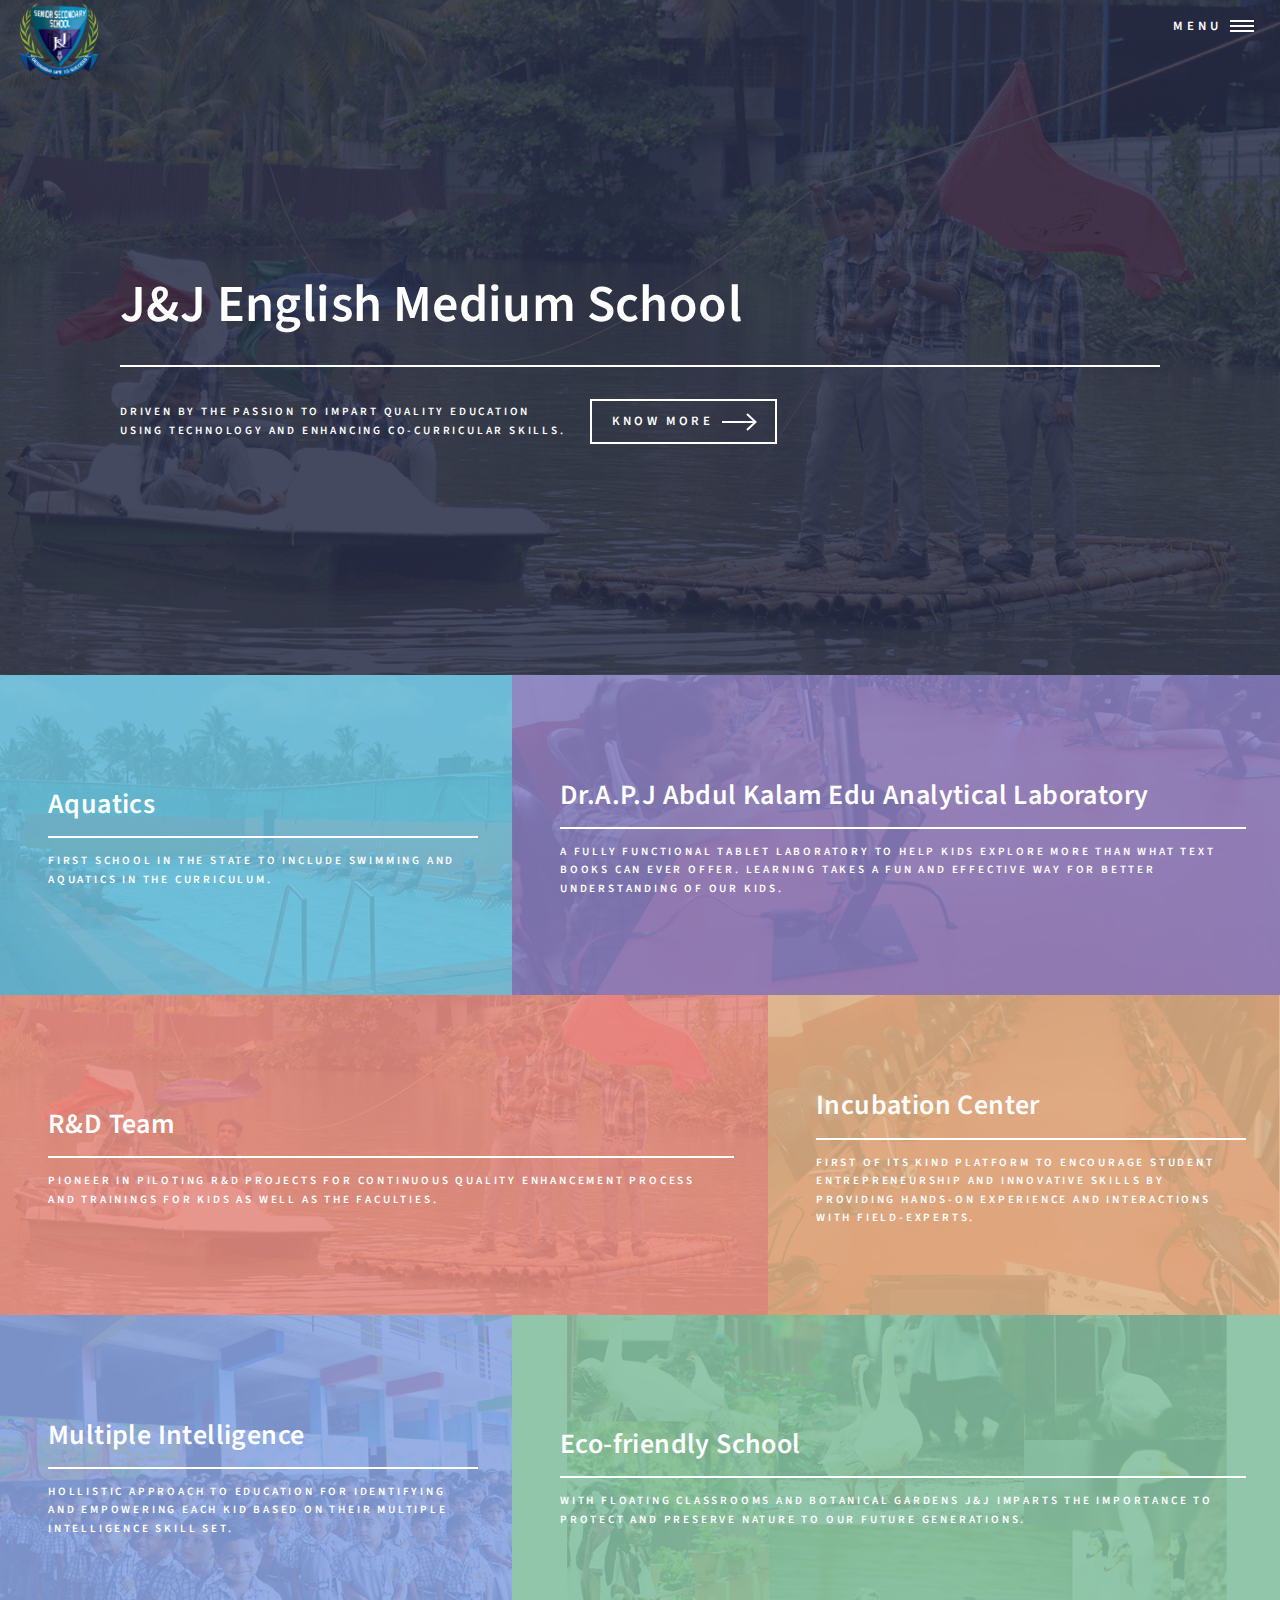
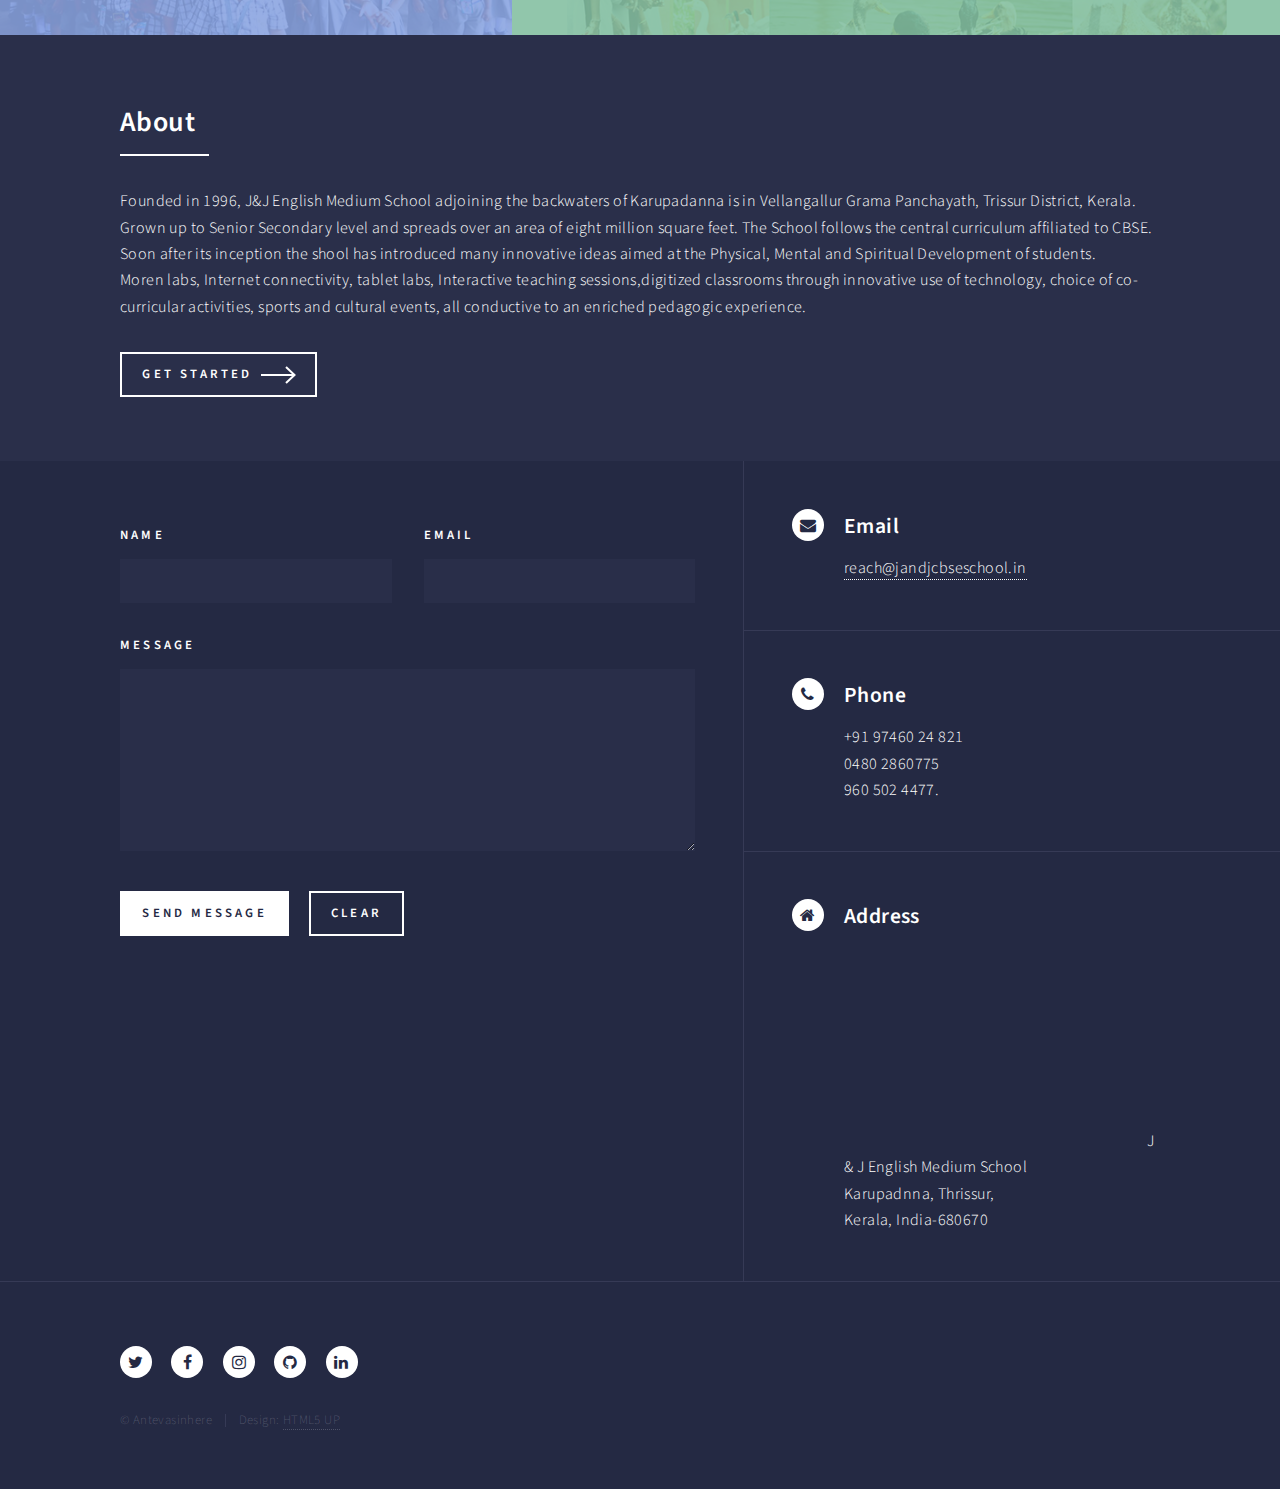
<file: index.html>
<!DOCTYPE HTML>
<!--
	Forty by HTML5 UP
	html5up.net | @ajlkn
	Free for personal and commercial use under the CCA 3.0 license (html5up.net/license)
-->
<html>
	<head>
		<title>J&J School | Home</title>
		<meta charset="utf-8" />
		<meta name="viewport" content="width=device-width, initial-scale=1, user-scalable=no" />
		<!--[if lte IE 8]><script src="assets/js/ie/html5shiv.js"></script><![endif]-->
		<link rel="stylesheet" href="assets/css/main.css" />
		<!--[if lte IE 9]><link rel="stylesheet" href="assets/css/ie9.css" /><![endif]-->
		<!--[if lte IE 8]><link rel="stylesheet" href="assets/css/ie8.css" /><![endif]-->
	</head>
	<body>

		<!-- Wrapper -->
			<div id="wrapper">

				<!-- Header -->
					<header id="header" class="alt">
						<a href="index.html" class="logo"><img src="images/logo.png" style="width: 80px;height: 80px"><!--span><strong>J&J Public School</strong></span>--></a>
						<nav>
							<a href="#menu">Menu</a>
						</nav>
					</header>

				<!-- Menu -->
					<nav id="menu">
						<ul class="links">
							<li><a href="index.html">Home</a></li>
							<!--<li><a href="landing.html">Landing</a></li>
							<li><a href="generic.html">Generic</a></li>
							<li><a href="elements.html">Elements</a></li>
						</ul>
						<ul class="actions vertical">
							<li><a href="#" class="button special fit">Get Started</a></li>-->
							<li><a href="#" class="button fit">Log In</a></li>
						</ul>
					</nav>

				<!-- Banner -->
					<section id="banner" class="major">
						<div class="inner">
							<header class="major">
								<h1>J&J English Medium School</h1>
							</header>
							<div class="content">
								<p>Driven by the passion to impart quality education<br />
								using technology and enhancing co-curricular skills.</p>
								<ul class="actions">
									<li><a href="#one" class="button next scrolly">Know More</a></li>
								</ul>
							</div>
						</div>
					</section>

				<!-- Main -->
					<div id="main">

						<!-- One -->
							<section id="one" class="tiles">
								<article>
									<span class="image">
										<img src="images/pic01.jpg" alt="" />
									</span>
									<header class="major">
										<h3><a href="aquatics.html" class="link">Aquatics</a></h3>
										<p>First school in the state to include swimming and aquatics in the curriculum.</p>
									</header>
								</article>
								<article>
									<span class="image">
										<img src="images/pic02.jpg" alt="" />
									</span>
									<header class="major">
										<h3><a href="tablab.html" class="link">Dr.A.P.J Abdul Kalam Edu Analytical Laboratory</a></h3>
										<p>A fully functional tablet laboratory to help kids explore more than what text books can ever offer. Learning takes a fun and effective way for better understanding of our kids.</p>
									</header>
								</article>
								<article>
									<span class="image">
										<img src="images/pic03.jpg" alt="" />
									</span>
									<header class="major">
										<h3><a href="randd.html" class="link">R&D Team</a></h3>
										<p>Pioneer in piloting R&D projects for continuous quality enhancement process and trainings for kids as well as the faculties.</p>
									</header>
								</article>
								<article>
									<span class="image">
										<img src="images/pic04.jpg" alt="" />
									</span>
									<header class="major">
										<h3><a href="incubation.html" class="link">Incubation Center</a></h3>
										<p>First of its kind platform to encourage student entrepreneurship and innovative skills by providing hands-on experience and interactions with field-experts.</p>
									</header>
								</article>
								<article>
									<span class="image">
										<img src="images/pic05.jpg" alt="" />
									</span>
									<header class="major">
										<h3><a href="MI.html" class="link">Multiple Intelligence</a></h3>
										<p>Hollistic approach to education for identifying and empowering each kid based on their multiple intelligence skill set.</p>
									</header>
								</article>
								<article>
									<span class="image">
										<img src="images/pic06.jpg" alt="" />
									</span>
									<header class="major">
										<h3><a href="ecofriendly.html" class="link">Eco-friendly School</a></h3>
										<p>With floating classrooms and botanical gardens J&J imparts the importance to protect and preserve nature to our future generations. </p>
									</header>
								</article>
							</section>

						<!-- Two -->
							<section id="two">
								<div class="inner">
									<header class="major">
										<h2>About</h2>
									</header>
									<p>Founded in 1996, J&J English Medium School adjoining the backwaters of Karupadanna is in Vellangallur Grama Panchayath, Trissur District, Kerala. Grown up to Senior Secondary level and spreads over an area of eight million square feet. The School follows the central curriculum affiliated to CBSE. Soon after its inception the shool has introduced many innovative ideas aimed at the Physical, Mental and Spiritual Development of students. <br />Moren labs, Internet connectivity, tablet labs, Interactive teaching sessions,digitized classrooms through innovative use of technology, choice of co-curricular activities, sports and cultural events, all conductive to an enriched pedagogic experience.</p>
									<ul class="actions">
										<li><a href="#" class="button next">Get Started</a></li>
									</ul>
								</div>
							</section>

					</div>

				<!-- Contact -->
					<section id="contact">
						<div class="inner">
							<section>
								<form method="post" action="#">
									<div class="field half first">
										<label for="name">Name</label>
										<input type="text" name="name" id="name" />
									</div>
									<div class="field half">
										<label for="email">Email</label>
										<input type="text" name="email" id="email" />
									</div>
									<div class="field">
										<label for="message">Message</label>
										<textarea name="message" id="message" rows="6"></textarea>
									</div>
									<ul class="actions">
										<li><input type="submit" value="Send Message" class="special" /></li>
										<li><input type="reset" value="Clear" /></li>
									</ul>
								</form>
							</section>
							<section class="split">
								<section>
									<div class="contact-method">
										<span class="icon alt fa-envelope"></span>
										<h3>Email</h3>
										<a href="#">reach@jandjcbseschool.in</a>
									</div>
								</section>
								<section>
									<div class="contact-method">
										<span class="icon alt fa-phone"></span>
										<h3>Phone</h3>
										<span>+91 97460 24 821<br /> 0480 2860775 <br /> 960 502 4477.</span>
									</div>
								</section>
								<section>
									<div class="contact-method">
										<span class="icon alt fa-home"></span>
										<h3>Address</h3>
										<span><iframe src="https://www.google.com/maps/embed?pb=!1m14!1m8!1m3!1d15704.032182083589!2d76.2041223!3d10.2609341!3m2!1i1024!2i768!4f13.1!3m3!1m2!1s0x0%3A0xa6cdd9bb65ed4d2f!2sJ%26J+English+Medium+School!5e0!3m2!1sen!2sin!4v1494113837306" width="300" height="200" frameborder="0" style="border:0" allowfullscreen></iframe></span>
										<span>J & J English Medium School<br />
											Karupadnna, Thrissur,<br />
 											Kerala, India-680670</span>
									</div>
								</section>
							</section>
						</div>
					</section>

				<!-- Footer -->
					<footer id="footer">
						<div class="inner">
							<ul class="icons">
								<li><a href="#" class="icon alt fa-twitter"><span class="label">Twitter</span></a></li>
								<li><a href="#" class="icon alt fa-facebook"><span class="label">Facebook</span></a></li>
								<li><a href="#" class="icon alt fa-instagram"><span class="label">Instagram</span></a></li>
								<li><a href="#" class="icon alt fa-github"><span class="label">GitHub</span></a></li>
								<li><a href="#" class="icon alt fa-linkedin"><span class="label">LinkedIn</span></a></li>
							</ul>
							<ul class="copyright">
								<li>&copy; Antevasinhere</li><li>Design: <a href="https://html5up.net">HTML5 UP</a></li>
							</ul>
						</div>
					</footer>

			</div>

		<!-- Scripts -->
			<script src="assets/js/jquery.min.js"></script>
			<script src="assets/js/jquery.scrolly.min.js"></script>
			<script src="assets/js/jquery.scrollex.min.js"></script>
			<script src="assets/js/skel.min.js"></script>
			<script src="assets/js/util.js"></script>
			<!--[if lte IE 8]><script src="assets/js/ie/respond.min.js"></script><![endif]-->
			<script src="assets/js/main.js"></script>

	</body>
</html>
</file>
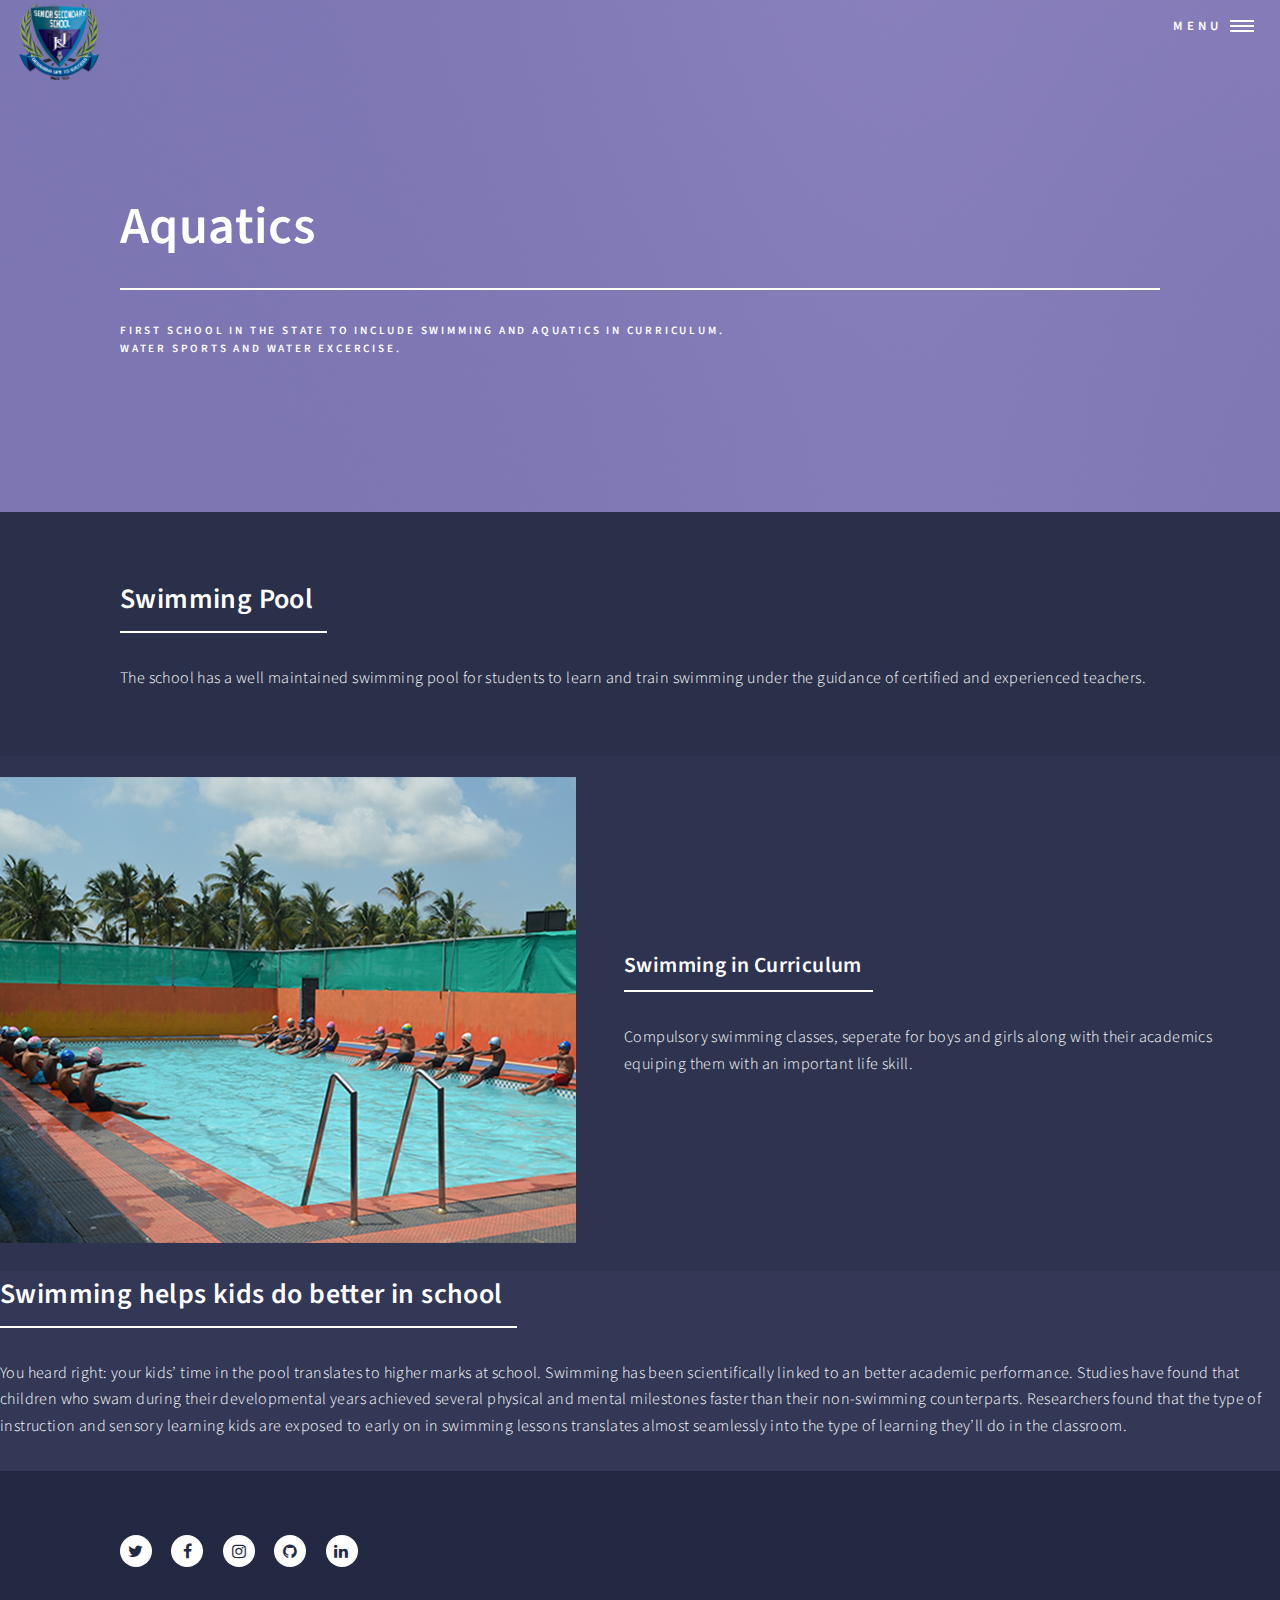
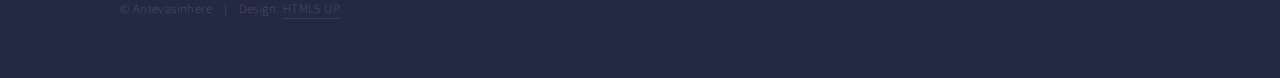
<file: aquatics.html>
<!DOCTYPE HTML>
<!--
	Forty by HTML5 UP
	html5up.net | @ajlkn
	Free for personal and commercial use under the CCA 3.0 license (html5up.net/license)
-->
<html>
	<head>
		<title>JandJ | Aquatics</title>
		<meta charset="utf-8" />
		<meta name="viewport" content="width=device-width, initial-scale=1, user-scalable=no" />
		<!--[if lte IE 8]><script src="assets/js/ie/html5shiv.js"></script><![endif]-->
		<link rel="stylesheet" href="assets/css/main.css" />
		<!--[if lte IE 9]><link rel="stylesheet" href="assets/css/ie9.css" /><![endif]-->
		<!--[if lte IE 8]><link rel="stylesheet" href="assets/css/ie8.css" /><![endif]-->
	</head>
	<body>

		<!-- Wrapper -->
			<div id="wrapper">

				<!-- Header -->
				<!-- Note: The "styleN" class below should match that of the banner element. -->
					<header id="header" class="alt style2">
						<a href="index.html" class="logo"><img src="images/logo.png" style="width: 80px;height: 80px"><!--span><strong>J&J Public School</strong></span>--></a>
						<nav>
							<a href="#menu">Menu</a>
						</nav>
					</header>

				<!-- Menu -->
					<nav id="menu">
						<ul class="links">
							<li><a href="index.html">Home</a></li>
							<!--<li><a href="landing.html">Landing</a></li>
							<li><a href="generic.html">Generic</a></li>
							<li><a href="elements.html">Elements</a></li>
						</ul>
						<ul class="actions vertical">
							<li><a href="#" class="button special fit">Get Started</a></li>-->
							<li><a href="#" class="button fit">Log In</a></li>
						</ul>
					</nav>

				<!-- Banner -->
				<!-- Note: The "styleN" class below should match that of the header element. -->
					<section id="banner" class="style2">
						<div class="inner">
							<span class="image">
								<img src="images/pic07.jpg" alt="" />
							</span>
							<header class="major">
								<h1>Aquatics</h1>
							</header>
							<div class="content">
								<p>First school in the state to include Swimming and Aquatics in curriculum.<br />
								Water Sports and Water excercise.</p>
							</div>
						</div>
					</section>

				<!-- Main -->
					<div id="main">

						<!-- One -->
							<section id="one">
								<div class="inner">
									<header class="major">
										<h2>Swimming Pool</h2>
									</header>
									<p>The school has a well maintained swimming pool for students to learn and train swimming under the guidance of certified and experienced teachers.</p>
								</div>
							</section>

						<!-- Two -->
							<section id="two" class="spotlights">
								<section>
									<a href="aquatics.html" class="image">
										<img src="images/aqua.png" alt="" data-position="center center" />
									</a>
									<div class="content">
										<div class="inner">
											<header class="major">
												<h3>Swimming in Curriculum</h3>
											</header>
											<p>Compulsory swimming classes, seperate for boys and girls along with their academics equiping them with an important life skill.</p>
											<ul class="actions">
												<!--<li><a href="generic.html" class="button">Learn more</a></li>-->
											</ul>
										</div>
									</div>
								</section>
								

						<!-- Three -->
							<section id="three">
								<div class="inner">
									<header class="major">
										<h2>Swimming helps kids do better in school</h2>
									</header>
									<p>You heard right: your kids’ time in the pool translates to higher marks at school. Swimming has been scientifically linked to an better academic performance. Studies have found that children who swam during their developmental years achieved several physical and mental milestones faster than their non-swimming counterparts. Researchers found that the type of instruction and sensory learning kids are exposed to early on in swimming lessons translates almost seamlessly into the type of learning they’ll do in the classroom.</p>
									
								</div>
							</section>

					</div>

				

				<!-- Footer -->
					<footer id="footer">
						<div class="inner">
							<ul class="icons">
								<li><a href="#" class="icon alt fa-twitter"><span class="label">Twitter</span></a></li>
								<li><a href="#" class="icon alt fa-facebook"><span class="label">Facebook</span></a></li>
								<li><a href="#" class="icon alt fa-instagram"><span class="label">Instagram</span></a></li>
								<li><a href="#" class="icon alt fa-github"><span class="label">GitHub</span></a></li>
								<li><a href="#" class="icon alt fa-linkedin"><span class="label">LinkedIn</span></a></li>
							</ul>
							<ul class="copyright">
								<li>&copy; Antevasinhere</li><li>Design: <a href="https://html5up.net">HTML5 UP</a></li>
							</ul>
						</div>
					</footer>

			</div>

		<!-- Scripts -->
			<script src="assets/js/jquery.min.js"></script>
			<script src="assets/js/jquery.scrolly.min.js"></script>
			<script src="assets/js/jquery.scrollex.min.js"></script>
			<script src="assets/js/skel.min.js"></script>
			<script src="assets/js/util.js"></script>
			<!--[if lte IE 8]><script src="assets/js/ie/respond.min.js"></script><![endif]-->
			<script src="assets/js/main.js"></script>

	</body>
</html>
</file>
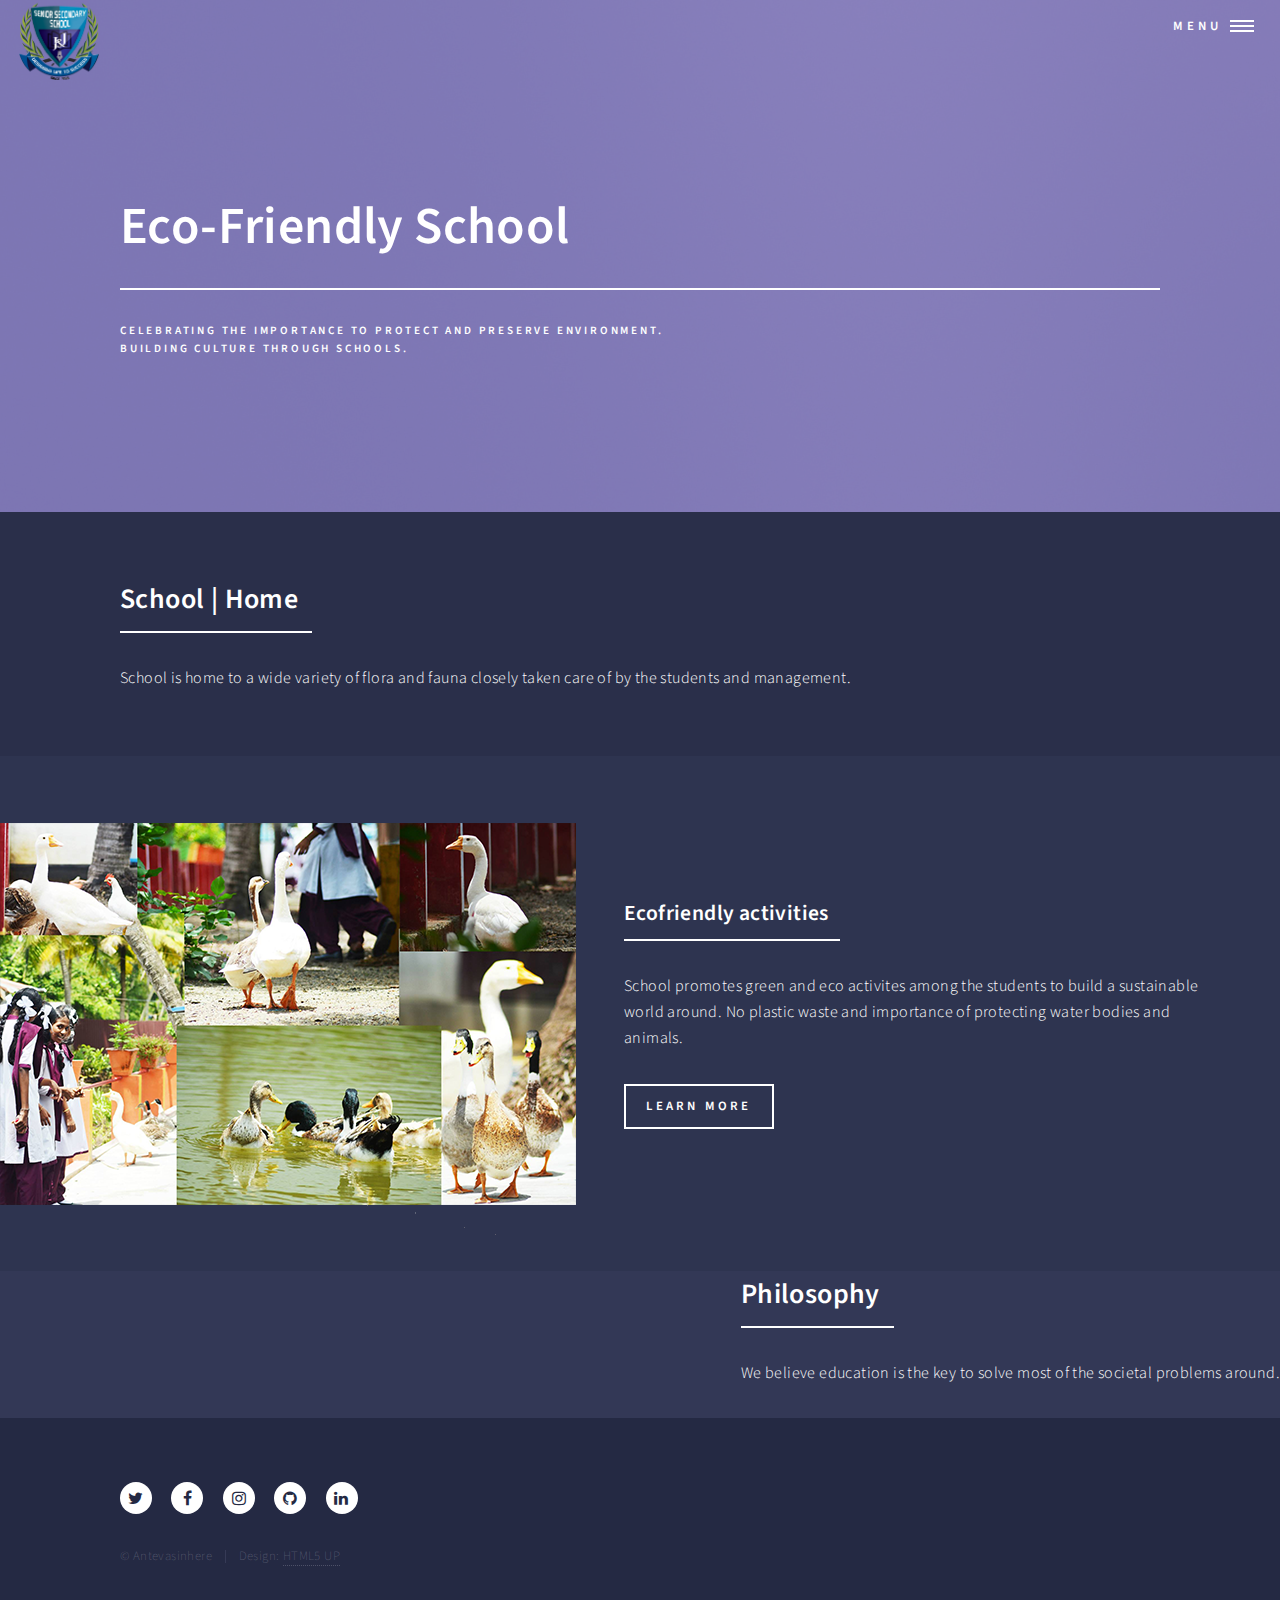
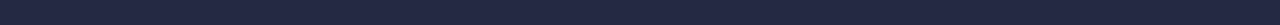
<file: ecofriendly.html>
<!DOCTYPE HTML>
<!--
	Forty by HTML5 UP
	html5up.net | @ajlkn
	Free for personal and commercial use under the CCA 3.0 license (html5up.net/license)
-->
<html>
	<head>
		<title>Eco-Friendly | JandJ School</title>
		<meta charset="utf-8" />
		<meta name="viewport" content="width=device-width, initial-scale=1, user-scalable=no" />
		<!--[if lte IE 8]><script src="assets/js/ie/html5shiv.js"></script><![endif]-->
		<link rel="stylesheet" href="assets/css/main.css" />
		<!--[if lte IE 9]><link rel="stylesheet" href="assets/css/ie9.css" /><![endif]-->
		<!--[if lte IE 8]><link rel="stylesheet" href="assets/css/ie8.css" /><![endif]-->
	</head>
	<body>

		<!-- Wrapper -->
			<div id="wrapper">

				<!-- Header -->
				<!-- Note: The "styleN" class below should match that of the banner element. -->
					<header id="header" class="alt style2">
						<a href="index.html" class="logo"><img src="images/logo.png" style="width: 80px;height: 80px"><!--span><strong>J&J Public School</strong></span>--></a>
						<nav>
							<a href="#menu">Menu</a>
						</nav>
					</header>

				<!-- Menu -->
					<nav id="menu">
						<ul class="links">
							<li><a href="index.html">Home</a></li>
							<!--<li><a href="landing.html">Landing</a></li>
							<li><a href="generic.html">Generic</a></li>
							<li><a href="elements.html">Elements</a></li>
						</ul>
						<ul class="actions vertical">
							<li><a href="#" class="button special fit">Get Started</a></li>-->
							<li><a href="#" class="button fit">Log In</a></li>
						</ul>
					</nav>

				<!-- Banner -->
				<!-- Note: The "styleN" class below should match that of the header element. -->
					<section id="banner" class="style2">
						<div class="inner">
							<span class="image">
								<img src="images/pic07.jpg" alt="" />
							</span>
							<header class="major">
								<h1>Eco-Friendly School</h1>
							</header>
							<div class="content">
								<p>Celebrating the importance to protect and preserve environment.<br />
								Building culture through schools.</p>
							</div>
						</div>
					</section>

				<!-- Main -->
					<div id="main">

						<!-- One -->
							<section id="one">
								<div class="inner">
									<header class="major">
										<h2>School | Home</h2>
									</header>
									<p>School is home to a wide variety of flora and fauna closely taken care of by the students and management.</p>
								</div>
							</section>

						<!-- Two -->
							<section id="two" class="spotlights">
								<section>
									<a href="generic.html" class="image">
										<img src="images/eco.png" alt="" data-position="center center" />
									</a>
									<div class="content">
										<div class="inner">
											<header class="major">
												<h3>Ecofriendly activities</h3>
											</header>
											<p>School promotes green and eco activites among the students to build a sustainable world around. No plastic waste and importance of protecting water bodies and animals.</p>
											<ul class="actions">
												<li><a href="generic.html" class="button">Learn more</a></li>
											</ul>
										</div>
									</div>
								</section>
								

						<!-- Three -->
							<section id="three">
								<div class="inner">
									<header class="major">
										<h2>Philosophy</h2>
									</header>
									<p>We believe education is the key to solve most of the societal problems around.</p>
								</div>
							</section>

					</div>

				

				<!-- Footer -->
					<footer id="footer">
						<div class="inner">
							<ul class="icons">
								<li><a href="#" class="icon alt fa-twitter"><span class="label">Twitter</span></a></li>
								<li><a href="#" class="icon alt fa-facebook"><span class="label">Facebook</span></a></li>
								<li><a href="#" class="icon alt fa-instagram"><span class="label">Instagram</span></a></li>
								<li><a href="#" class="icon alt fa-github"><span class="label">GitHub</span></a></li>
								<li><a href="#" class="icon alt fa-linkedin"><span class="label">LinkedIn</span></a></li>
							</ul>
							<ul class="copyright">
								<li>&copy; Antevasinhere</li><li>Design: <a href="https://html5up.net">HTML5 UP</a></li>
							</ul>
						</div>
					</footer>

			</div>

		<!-- Scripts -->
			<script src="assets/js/jquery.min.js"></script>
			<script src="assets/js/jquery.scrolly.min.js"></script>
			<script src="assets/js/jquery.scrollex.min.js"></script>
			<script src="assets/js/skel.min.js"></script>
			<script src="assets/js/util.js"></script>
			<!--[if lte IE 8]><script src="assets/js/ie/respond.min.js"></script><![endif]-->
			<script src="assets/js/main.js"></script>

	</body>
</html>
</file>
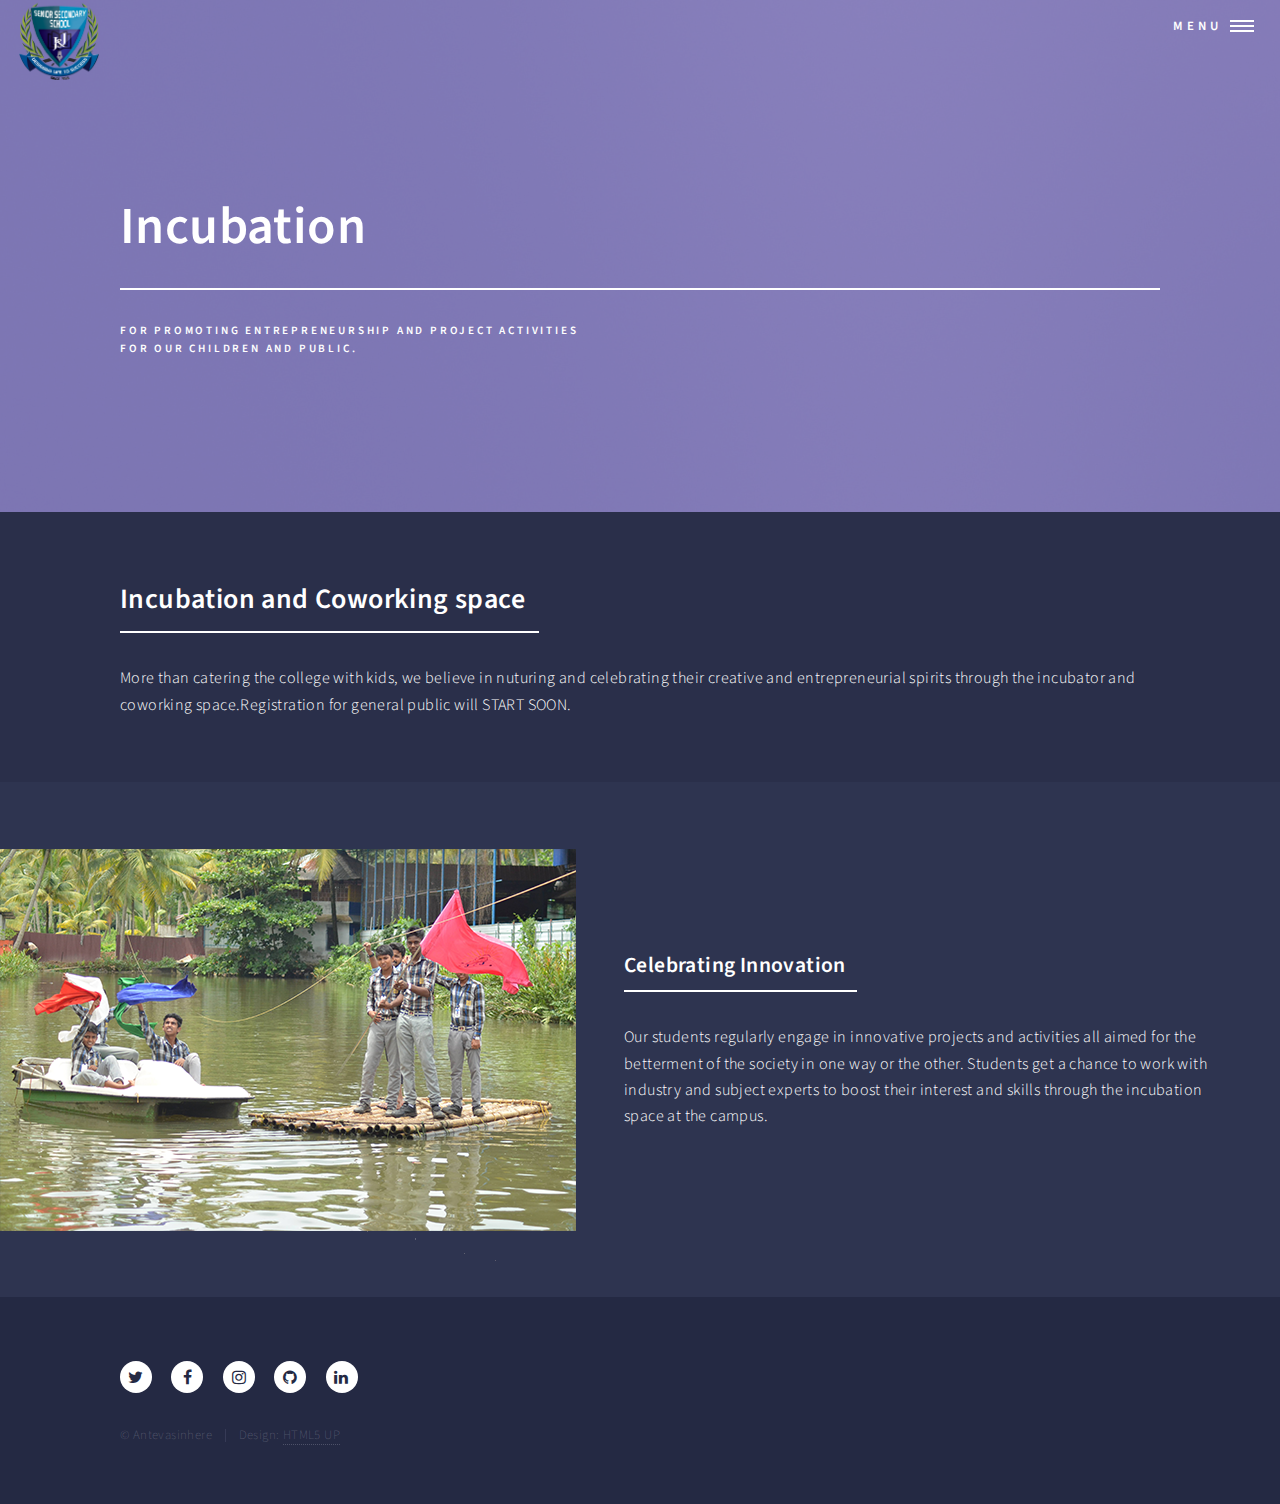
<file: incubation.html>
<!DOCTYPE HTML>
<!--
	Forty by HTML5 UP
	html5up.net | @ajlkn
	Free for personal and commercial use under the CCA 3.0 license (html5up.net/license)
-->
<html>
	<head>
		<title>Landing - Forty by HTML5 UP</title>
		<meta charset="utf-8" />
		<meta name="viewport" content="width=device-width, initial-scale=1, user-scalable=no" />
		<!--[if lte IE 8]><script src="assets/js/ie/html5shiv.js"></script><![endif]-->
		<link rel="stylesheet" href="assets/css/main.css" />
		<!--[if lte IE 9]><link rel="stylesheet" href="assets/css/ie9.css" /><![endif]-->
		<!--[if lte IE 8]><link rel="stylesheet" href="assets/css/ie8.css" /><![endif]-->
	</head>
	<body>

		<!-- Wrapper -->
			<div id="wrapper">

				<!-- Header -->
				<!-- Note: The "styleN" class below should match that of the banner element. -->
					<header id="header" class="alt style2">
						<a href="index.html" class="logo"><img src="images/logo.png" style="width: 80px;height: 80px"><!--span><strong>J&J Public School</strong></span>--></a>
						<nav>
							<a href="#menu">Menu</a>
						</nav>
					</header>

				<!-- Menu -->
					<nav id="menu">
						<ul class="links">
							<li><a href="index.html">Home</a></li>
							<!--<li><a href="landing.html">Landing</a></li>
							<li><a href="generic.html">Generic</a></li>
							<li><a href="elements.html">Elements</a></li>
						</ul>
						<ul class="actions vertical">
							<li><a href="#" class="button special fit">Get Started</a></li>-->
							<li><a href="#" class="button fit">Log In</a></li>
						</ul>
					</nav>

				<!-- Banner -->
				<!-- Note: The "styleN" class below should match that of the header element. -->
					<section id="banner" class="style2">
						<div class="inner">
							<span class="image">
								<img src="images/pic07.jpg" alt="" />
							</span>
							<header class="major">
								<h1>Incubation</h1>
							</header>
							<div class="content">
								<p>For promoting entrepreneurship and project activities<br />
								for our children and public.</p>
							</div>
						</div>
					</section>

				<!-- Main -->
					<div id="main">

						<!-- One -->
							<section id="one">
								<div class="inner">
									<header class="major">
										<h2>Incubation and Coworking space</h2>
									</header>
									<p>More than catering the college with kids, we believe in nuturing and celebrating their creative and entrepreneurial spirits through the incubator and coworking space.Registration for general public will START SOON.</p>
								</div>
							</section>

						<!-- Two -->
							<section id="two" class="spotlights">
								<section>
									<a href="incubation.html" class="image">
										<img src="images/incubation.png" alt="" data-position="center center" />
									</a>
									<div class="content">
										<div class="inner">
											<header class="major">
												<h3>Celebrating Innovation</h3>
											</header>
											<p>Our students regularly engage in innovative projects and activities all aimed for the betterment of the society in one way or the other. Students get a chance to work with industry and subject experts to boost their interest and skills through the incubation space at the campus.</p>
										</div>
									</div>
								</section>
								

						<!-- Three -->
							

					</div>

				

				<!-- Footer -->
					<footer id="footer">
						<div class="inner">
							<ul class="icons">
								<li><a href="#" class="icon alt fa-twitter"><span class="label">Twitter</span></a></li>
								<li><a href="#" class="icon alt fa-facebook"><span class="label">Facebook</span></a></li>
								<li><a href="#" class="icon alt fa-instagram"><span class="label">Instagram</span></a></li>
								<li><a href="#" class="icon alt fa-github"><span class="label">GitHub</span></a></li>
								<li><a href="#" class="icon alt fa-linkedin"><span class="label">LinkedIn</span></a></li>
							</ul>
							<ul class="copyright">
								<li>&copy; Antevasinhere</li><li>Design: <a href="https://html5up.net">HTML5 UP</a></li>
							</ul>
						</div>
					</footer>

			</div>

		<!-- Scripts -->
			<script src="assets/js/jquery.min.js"></script>
			<script src="assets/js/jquery.scrolly.min.js"></script>
			<script src="assets/js/jquery.scrollex.min.js"></script>
			<script src="assets/js/skel.min.js"></script>
			<script src="assets/js/util.js"></script>
			<!--[if lte IE 8]><script src="assets/js/ie/respond.min.js"></script><![endif]-->
			<script src="assets/js/main.js"></script>

	</body>
</html>
</file>
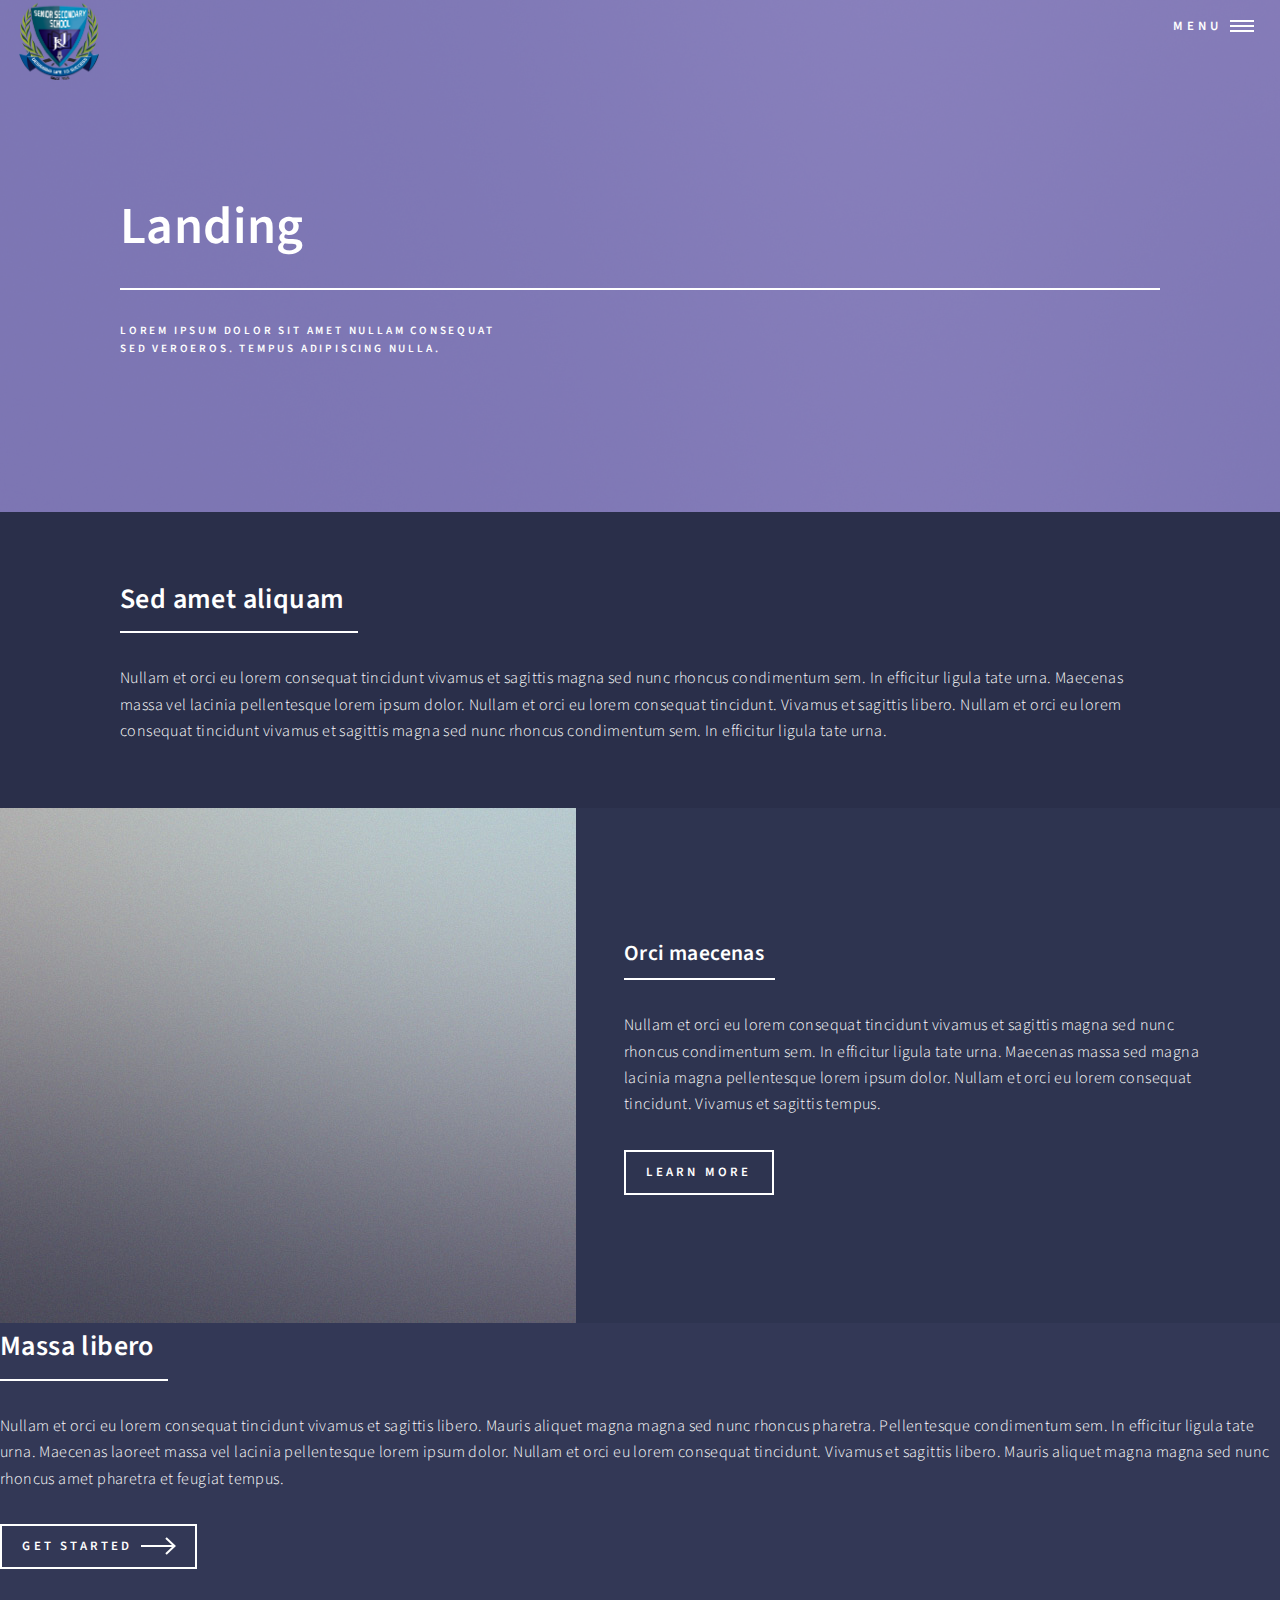
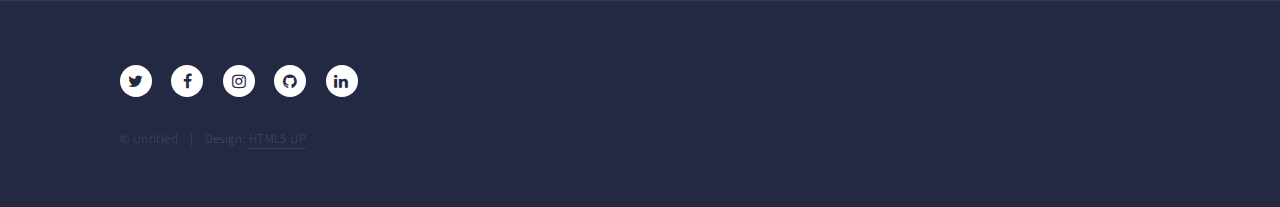
<file: landing.html>
<!DOCTYPE HTML>
<!--
	Forty by HTML5 UP
	html5up.net | @ajlkn
	Free for personal and commercial use under the CCA 3.0 license (html5up.net/license)
-->
<html>
	<head>
		<title>Landing - Forty by HTML5 UP</title>
		<meta charset="utf-8" />
		<meta name="viewport" content="width=device-width, initial-scale=1, user-scalable=no" />
		<!--[if lte IE 8]><script src="assets/js/ie/html5shiv.js"></script><![endif]-->
		<link rel="stylesheet" href="assets/css/main.css" />
		<!--[if lte IE 9]><link rel="stylesheet" href="assets/css/ie9.css" /><![endif]-->
		<!--[if lte IE 8]><link rel="stylesheet" href="assets/css/ie8.css" /><![endif]-->
	</head>
	<body>

		<!-- Wrapper -->
			<div id="wrapper">

				<!-- Header -->
				<!-- Note: The "styleN" class below should match that of the banner element. -->
					<header id="header" class="alt style2">
						<a href="index.html" class="logo"><img src="images/logo.png" style="width: 80px;height: 80px"><!--span><strong>J&J Public School</strong></span>--></a>
						<nav>
							<a href="#menu">Menu</a>
						</nav>
					</header>

				<!-- Menu -->
					<nav id="menu">
						<ul class="links">
							<li><a href="index.html">Home</a></li>
							<!--<li><a href="landing.html">Landing</a></li>
							<li><a href="generic.html">Generic</a></li>
							<li><a href="elements.html">Elements</a></li>
						</ul>
						<ul class="actions vertical">
							<li><a href="#" class="button special fit">Get Started</a></li>-->
							<li><a href="#" class="button fit">Log In</a></li>
						</ul>
					</nav>

				<!-- Banner -->
				<!-- Note: The "styleN" class below should match that of the header element. -->
					<section id="banner" class="style2">
						<div class="inner">
							<span class="image">
								<img src="images/pic07.jpg" alt="" />
							</span>
							<header class="major">
								<h1>Landing</h1>
							</header>
							<div class="content">
								<p>Lorem ipsum dolor sit amet nullam consequat<br />
								sed veroeros. tempus adipiscing nulla.</p>
							</div>
						</div>
					</section>

				<!-- Main -->
					<div id="main">

						<!-- One -->
							<section id="one">
								<div class="inner">
									<header class="major">
										<h2>Sed amet aliquam</h2>
									</header>
									<p>Nullam et orci eu lorem consequat tincidunt vivamus et sagittis magna sed nunc rhoncus condimentum sem. In efficitur ligula tate urna. Maecenas massa vel lacinia pellentesque lorem ipsum dolor. Nullam et orci eu lorem consequat tincidunt. Vivamus et sagittis libero. Nullam et orci eu lorem consequat tincidunt vivamus et sagittis magna sed nunc rhoncus condimentum sem. In efficitur ligula tate urna.</p>
								</div>
							</section>

						<!-- Two -->
							<section id="two" class="spotlights">
								<section>
									<a href="generic.html" class="image">
										<img src="images/pic08.jpg" alt="" data-position="center center" />
									</a>
									<div class="content">
										<div class="inner">
											<header class="major">
												<h3>Orci maecenas</h3>
											</header>
											<p>Nullam et orci eu lorem consequat tincidunt vivamus et sagittis magna sed nunc rhoncus condimentum sem. In efficitur ligula tate urna. Maecenas massa sed magna lacinia magna pellentesque lorem ipsum dolor. Nullam et orci eu lorem consequat tincidunt. Vivamus et sagittis tempus.</p>
											<ul class="actions">
												<li><a href="generic.html" class="button">Learn more</a></li>
											</ul>
										</div>
									</div>
								</section>
								

						<!-- Three -->
							<section id="three">
								<div class="inner">
									<header class="major">
										<h2>Massa libero</h2>
									</header>
									<p>Nullam et orci eu lorem consequat tincidunt vivamus et sagittis libero. Mauris aliquet magna magna sed nunc rhoncus pharetra. Pellentesque condimentum sem. In efficitur ligula tate urna. Maecenas laoreet massa vel lacinia pellentesque lorem ipsum dolor. Nullam et orci eu lorem consequat tincidunt. Vivamus et sagittis libero. Mauris aliquet magna magna sed nunc rhoncus amet pharetra et feugiat tempus.</p>
									<ul class="actions">
										<li><a href="generic.html" class="button next">Get Started</a></li>
									</ul>
								</div>
							</section>

					</div>

				

				<!-- Footer -->
					<footer id="footer">
						<div class="inner">
							<ul class="icons">
								<li><a href="#" class="icon alt fa-twitter"><span class="label">Twitter</span></a></li>
								<li><a href="#" class="icon alt fa-facebook"><span class="label">Facebook</span></a></li>
								<li><a href="#" class="icon alt fa-instagram"><span class="label">Instagram</span></a></li>
								<li><a href="#" class="icon alt fa-github"><span class="label">GitHub</span></a></li>
								<li><a href="#" class="icon alt fa-linkedin"><span class="label">LinkedIn</span></a></li>
							</ul>
							<ul class="copyright">
								<li>&copy; Untitled</li><li>Design: <a href="https://html5up.net">HTML5 UP</a></li>
							</ul>
						</div>
					</footer>

			</div>

		<!-- Scripts -->
			<script src="assets/js/jquery.min.js"></script>
			<script src="assets/js/jquery.scrolly.min.js"></script>
			<script src="assets/js/jquery.scrollex.min.js"></script>
			<script src="assets/js/skel.min.js"></script>
			<script src="assets/js/util.js"></script>
			<!--[if lte IE 8]><script src="assets/js/ie/respond.min.js"></script><![endif]-->
			<script src="assets/js/main.js"></script>

	</body>
</html>
</file>
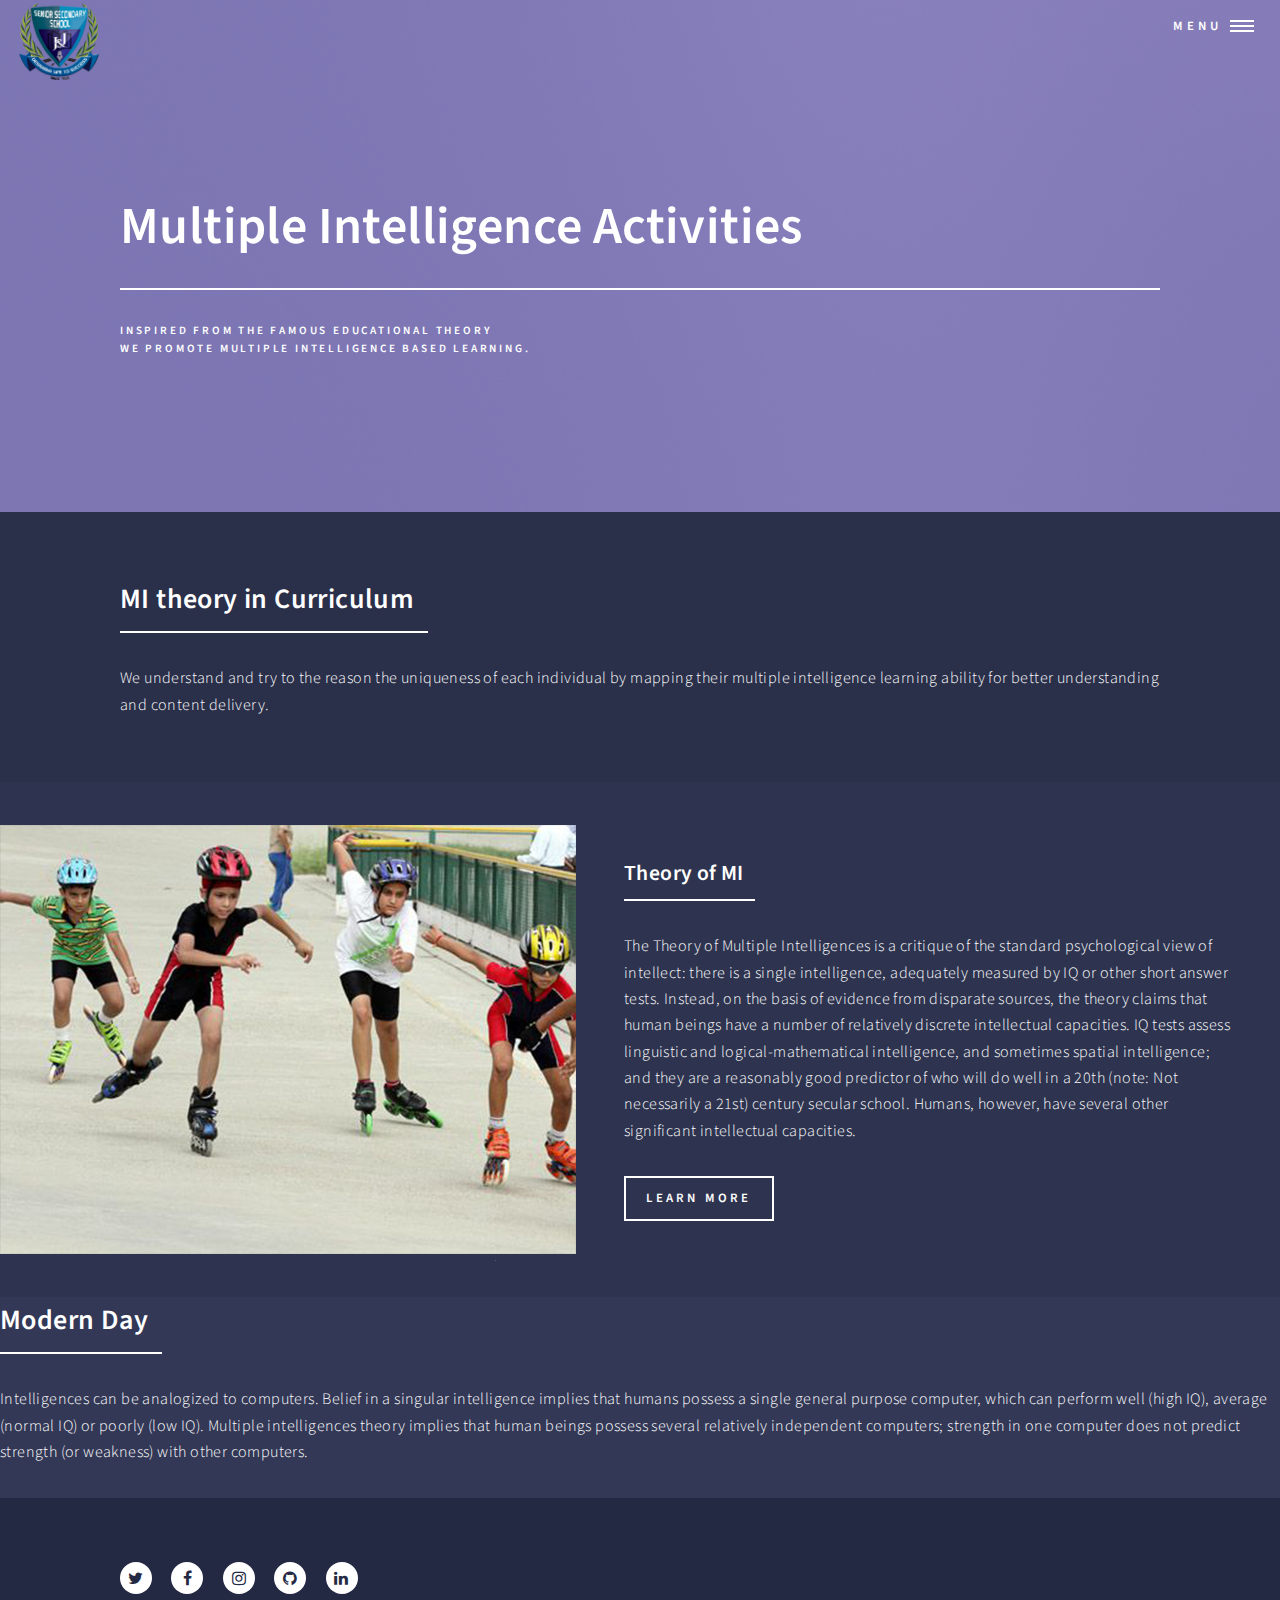
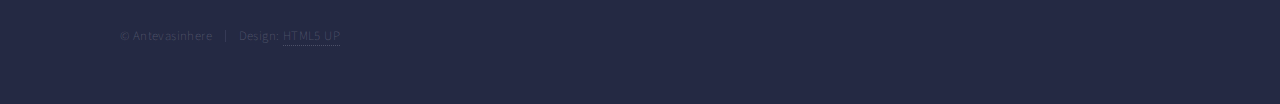
<file: MI.html>
<!DOCTYPE HTML>
<!--
	Forty by HTML5 UP
	html5up.net | @ajlkn
	Free for personal and commercial use under the CCA 3.0 license (html5up.net/license)
-->
<html>
	<head>
		<title>MI | JandJ School</title>
		<meta charset="utf-8" />
		<meta name="viewport" content="width=device-width, initial-scale=1, user-scalable=no" />
		<!--[if lte IE 8]><script src="assets/js/ie/html5shiv.js"></script><![endif]-->
		<link rel="stylesheet" href="assets/css/main.css" />
		<!--[if lte IE 9]><link rel="stylesheet" href="assets/css/ie9.css" /><![endif]-->
		<!--[if lte IE 8]><link rel="stylesheet" href="assets/css/ie8.css" /><![endif]-->
	</head>
	<body>

		<!-- Wrapper -->
			<div id="wrapper">

				<!-- Header -->
				<!-- Note: The "styleN" class below should match that of the banner element. -->
					<header id="header" class="alt style2">
						<a href="index.html" class="logo"><img src="images/logo.png" style="width: 80px;height: 80px"><!--span><strong>J&J Public School</strong></span>--></a>
						<nav>
							<a href="#menu">Menu</a>
						</nav>
					</header>

				<!-- Menu -->
					<nav id="menu">
						<ul class="links">
							<li><a href="index.html">Home</a></li>
							<!--<li><a href="landing.html">Landing</a></li>
							<li><a href="generic.html">Generic</a></li>
							<li><a href="elements.html">Elements</a></li>
						</ul>
						<ul class="actions vertical">
							<li><a href="#" class="button special fit">Get Started</a></li>-->
							<li><a href="#" class="button fit">Log In</a></li>
						</ul>
					</nav>

				<!-- Banner -->
				<!-- Note: The "styleN" class below should match that of the header element. -->
					<section id="banner" class="style2">
						<div class="inner">
							<span class="image">
								<img src="images/pic07.jpg" alt="" />
							</span>
							<header class="major">
								<h1>Multiple Intelligence Activities</h1>
							</header>
							<div class="content">
								<p>Inspired from the famous educational theory<br />
								we promote multiple intelligence based learning.</p>
							</div>
						</div>
					</section>

				<!-- Main -->
					<div id="main">

						<!-- One -->
							<section id="one">
								<div class="inner">
									<header class="major">
										<h2>MI theory in Curriculum</h2>
									</header>
									<p>We understand and try to the reason the uniqueness of each individual by mapping their multiple intelligence learning ability for better understanding and content delivery.</p>
								</div>
							</section>

						<!-- Two -->
							<section id="two" class="spotlights">
								<section>
									<a href="MI.html" class="image">
										<img src="images/mi.png" alt="" data-position="center center" />
									</a>
									<div class="content">
										<div class="inner">
											<header class="major">
												<h3>Theory of MI</h3>
											</header>
											<p>The Theory of Multiple Intelligences is a critique of the standard psychological view of intellect: there is a single intelligence, adequately measured by IQ or other short answer tests. Instead, on the basis of evidence from disparate sources, the theory claims that human beings have a number of relatively discrete intellectual capacities. IQ tests assess linguistic and logical-mathematical intelligence, and sometimes spatial intelligence; and they are a reasonably good predictor of who will do well in a 20th (note: Not necessarily a 21st) century secular school. Humans, however, have several other significant intellectual capacities.</p>
											<ul class="actions">
												<li><a href="generic.html" class="button">Learn more</a></li>
											</ul>
										</div>
									</div>
								</section>
								

						<!-- Three -->
							<section id="three">
								<div class="inner">
									<header class="major">
										<h2>Modern Day</h2>
									</header>
									<p>Intelligences can be analogized to computers. Belief in a singular intelligence implies that humans possess a single general purpose computer, which can perform well (high IQ), average (normal IQ) or poorly (low IQ). Multiple intelligences theory implies that human beings possess several relatively independent computers; strength in one computer does not predict strength (or weakness) with other computers.</p>
									
								</div>
							</section>

					</div>

				

				<!-- Footer -->
					<footer id="footer">
						<div class="inner">
							<ul class="icons">
								<li><a href="#" class="icon alt fa-twitter"><span class="label">Twitter</span></a></li>
								<li><a href="#" class="icon alt fa-facebook"><span class="label">Facebook</span></a></li>
								<li><a href="#" class="icon alt fa-instagram"><span class="label">Instagram</span></a></li>
								<li><a href="#" class="icon alt fa-github"><span class="label">GitHub</span></a></li>
								<li><a href="#" class="icon alt fa-linkedin"><span class="label">LinkedIn</span></a></li>
							</ul>
							<ul class="copyright">
								<li>&copy; Antevasinhere</li><li>Design: <a href="https://html5up.net">HTML5 UP</a></li>
							</ul>
						</div>
					</footer>

			</div>

		<!-- Scripts -->
			<script src="assets/js/jquery.min.js"></script>
			<script src="assets/js/jquery.scrolly.min.js"></script>
			<script src="assets/js/jquery.scrollex.min.js"></script>
			<script src="assets/js/skel.min.js"></script>
			<script src="assets/js/util.js"></script>
			<!--[if lte IE 8]><script src="assets/js/ie/respond.min.js"></script><![endif]-->
			<script src="assets/js/main.js"></script>

	</body>
</html>
</file>
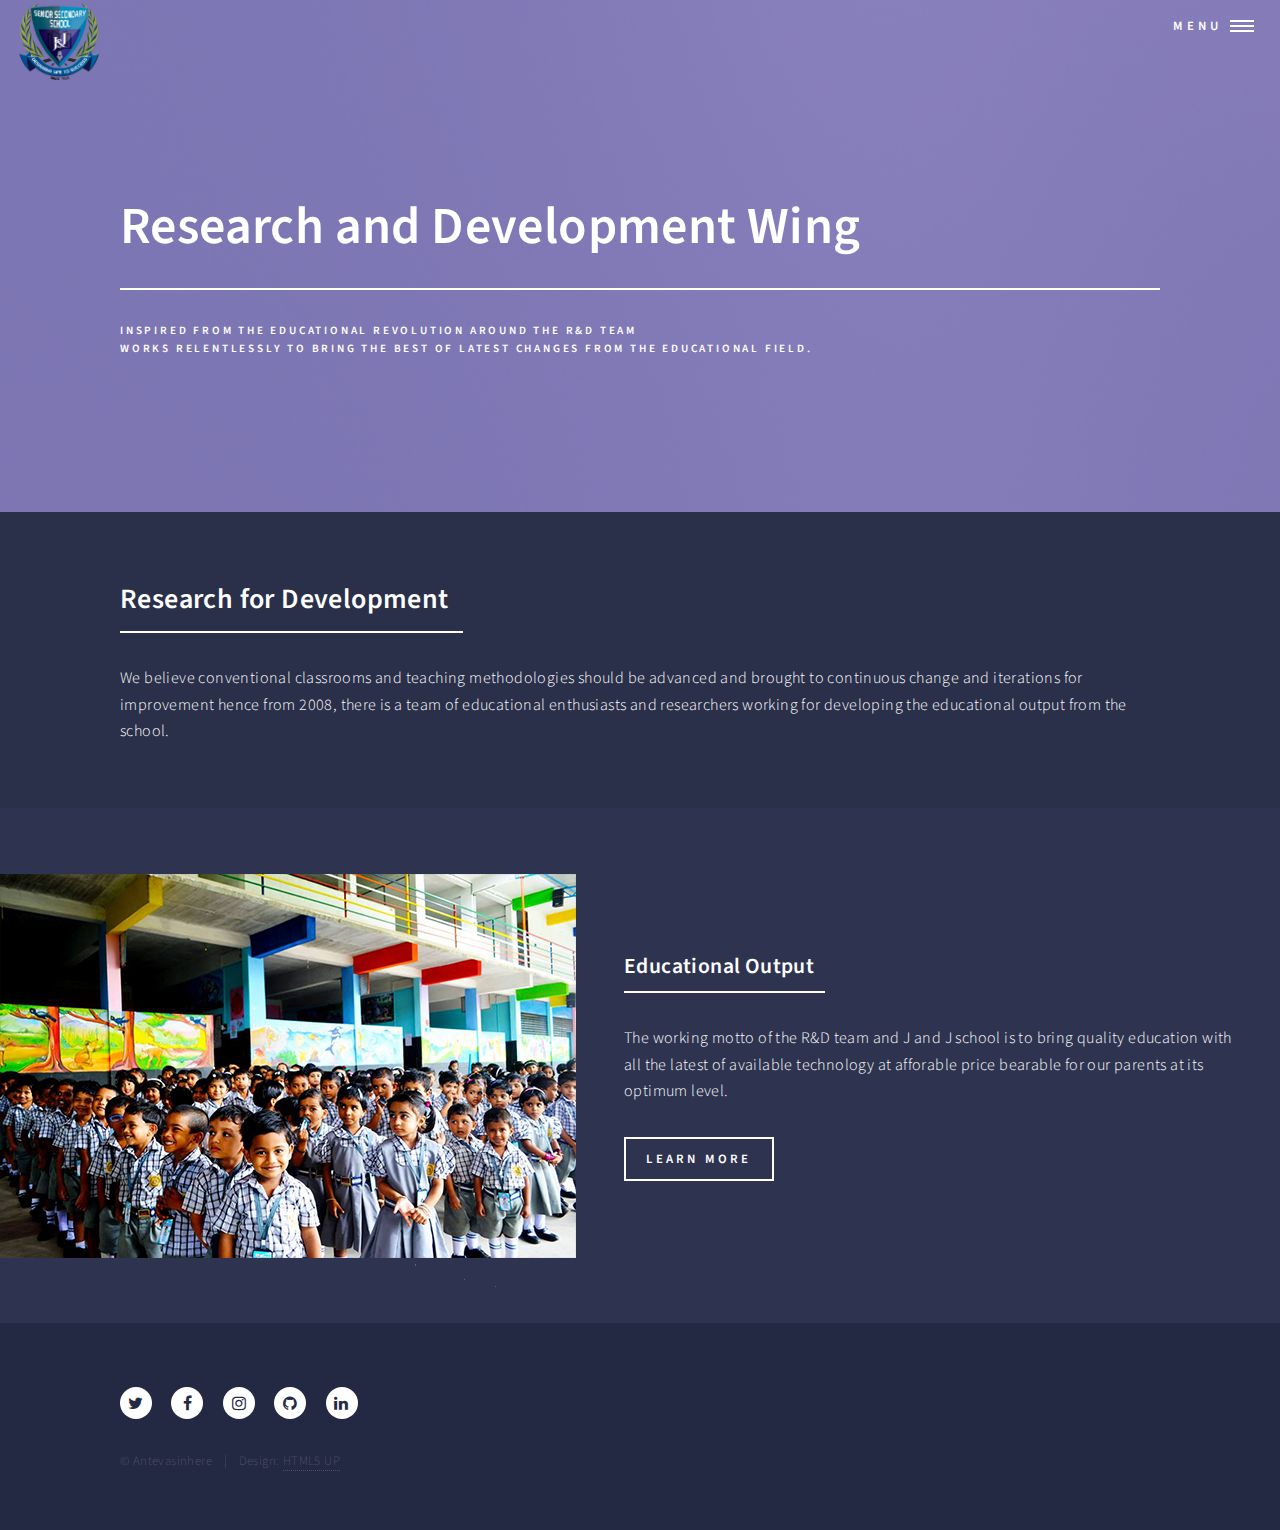
<file: randd.html>
<!DOCTYPE HTML>
<!--
	Forty by HTML5 UP
	html5up.net | @ajlkn
	Free for personal and commercial use under the CCA 3.0 license (html5up.net/license)
-->
<html>
	<head>
		<title>R&D | JandJ School</title>
		<meta charset="utf-8" />
		<meta name="viewport" content="width=device-width, initial-scale=1, user-scalable=no" />
		<!--[if lte IE 8]><script src="assets/js/ie/html5shiv.js"></script><![endif]-->
		<link rel="stylesheet" href="assets/css/main.css" />
		<!--[if lte IE 9]><link rel="stylesheet" href="assets/css/ie9.css" /><![endif]-->
		<!--[if lte IE 8]><link rel="stylesheet" href="assets/css/ie8.css" /><![endif]-->
	</head>
	<body>

		<!-- Wrapper -->
			<div id="wrapper">

				<!-- Header -->
				<!-- Note: The "styleN" class below should match that of the banner element. -->
					<header id="header" class="alt style2">
						<a href="index.html" class="logo"><img src="images/logo.png" style="width: 80px;height: 80px"><!--span><strong>J&J Public School</strong></span>--></a>
						<nav>
							<a href="#menu">Menu</a>
						</nav>
					</header>

				<!-- Menu -->
					<nav id="menu">
						<ul class="links">
							<li><a href="index.html">Home</a></li>
							<!--<li><a href="landing.html">Landing</a></li>
							<li><a href="generic.html">Generic</a></li>
							<li><a href="elements.html">Elements</a></li>
						</ul>
						<ul class="actions vertical">
							<li><a href="#" class="button special fit">Get Started</a></li>-->
							<li><a href="#" class="button fit">Log In</a></li>
						</ul>
					</nav>

				<!-- Banner -->
				<!-- Note: The "styleN" class below should match that of the header element. -->
					<section id="banner" class="style2">
						<div class="inner">
							<span class="image">
								<img src="images/pic07.jpg" alt="" />
							</span>
							<header class="major">
								<h1>Research and Development Wing</h1>
							</header>
							<div class="content">
								<p>Inspired from the educational revolution around the R&D team<br />
								works relentlessly to bring the best of latest changes from the educational field.</p>
							</div>
						</div>
					</section>

				<!-- Main -->
					<div id="main">

						<!-- One -->
							<section id="one">
								<div class="inner">
									<header class="major">
										<h2>Research for Development</h2>
									</header>
									<p>We believe conventional classrooms and teaching methodologies should be advanced and brought to continuous change and iterations for improvement hence from 2008, there is a team of educational enthusiasts and researchers working for developing the educational output from the school.</p>
								</div>
							</section>

						<!-- Two -->
							<section id="two" class="spotlights">
								<section>
									<a href="randd.html" class="image">
										<img src="images/randd.png" alt="" data-position="center center" />
									</a>
									<div class="content">
										<div class="inner">
											<header class="major">
												<h3>Educational Output</h3>
											</header>
											<p>The working motto of the R&D team and J and J school is to bring quality education with all the latest of available technology at afforable price bearable for our parents at its optimum level.</p>
											<ul class="actions">
												<li><a href="generic.html" class="button">Learn more</a></li>
											</ul>
										</div>
									</div>
								</section>
								

						<!-- Three -->
							<!--<section id="three">
								<div class="inner">
									<header class="major">
										<h2>Massa libero</h2>
									</header>
									<p>Nullam et orci eu lorem consequat tincidunt vivamus et sagittis libero. Mauris aliquet magna magna sed nunc rhoncus pharetra. Pellentesque condimentum sem. In efficitur ligula tate urna. Maecenas laoreet massa vel lacinia pellentesque lorem ipsum dolor. Nullam et orci eu lorem consequat tincidunt. Vivamus et sagittis libero. Mauris aliquet magna magna sed nunc rhoncus amet pharetra et feugiat tempus.</p>
									<ul class="actions">
										<li><a href="generic.html" class="button next">Get Started</a></li>
									</ul>
								</div>
							</section>-->

					</div>

				

				<!-- Footer -->
					<footer id="footer">
						<div class="inner">
							<ul class="icons">
								<li><a href="#" class="icon alt fa-twitter"><span class="label">Twitter</span></a></li>
								<li><a href="#" class="icon alt fa-facebook"><span class="label">Facebook</span></a></li>
								<li><a href="#" class="icon alt fa-instagram"><span class="label">Instagram</span></a></li>
								<li><a href="#" class="icon alt fa-github"><span class="label">GitHub</span></a></li>
								<li><a href="#" class="icon alt fa-linkedin"><span class="label">LinkedIn</span></a></li>
							</ul>
							<ul class="copyright">
								<li>&copy; Antevasinhere</li><li>Design: <a href="https://html5up.net">HTML5 UP</a></li>
							</ul>
						</div>
					</footer>

			</div>

		<!-- Scripts -->
			<script src="assets/js/jquery.min.js"></script>
			<script src="assets/js/jquery.scrolly.min.js"></script>
			<script src="assets/js/jquery.scrollex.min.js"></script>
			<script src="assets/js/skel.min.js"></script>
			<script src="assets/js/util.js"></script>
			<!--[if lte IE 8]><script src="assets/js/ie/respond.min.js"></script><![endif]-->
			<script src="assets/js/main.js"></script>

	</body>
</html>
</file>
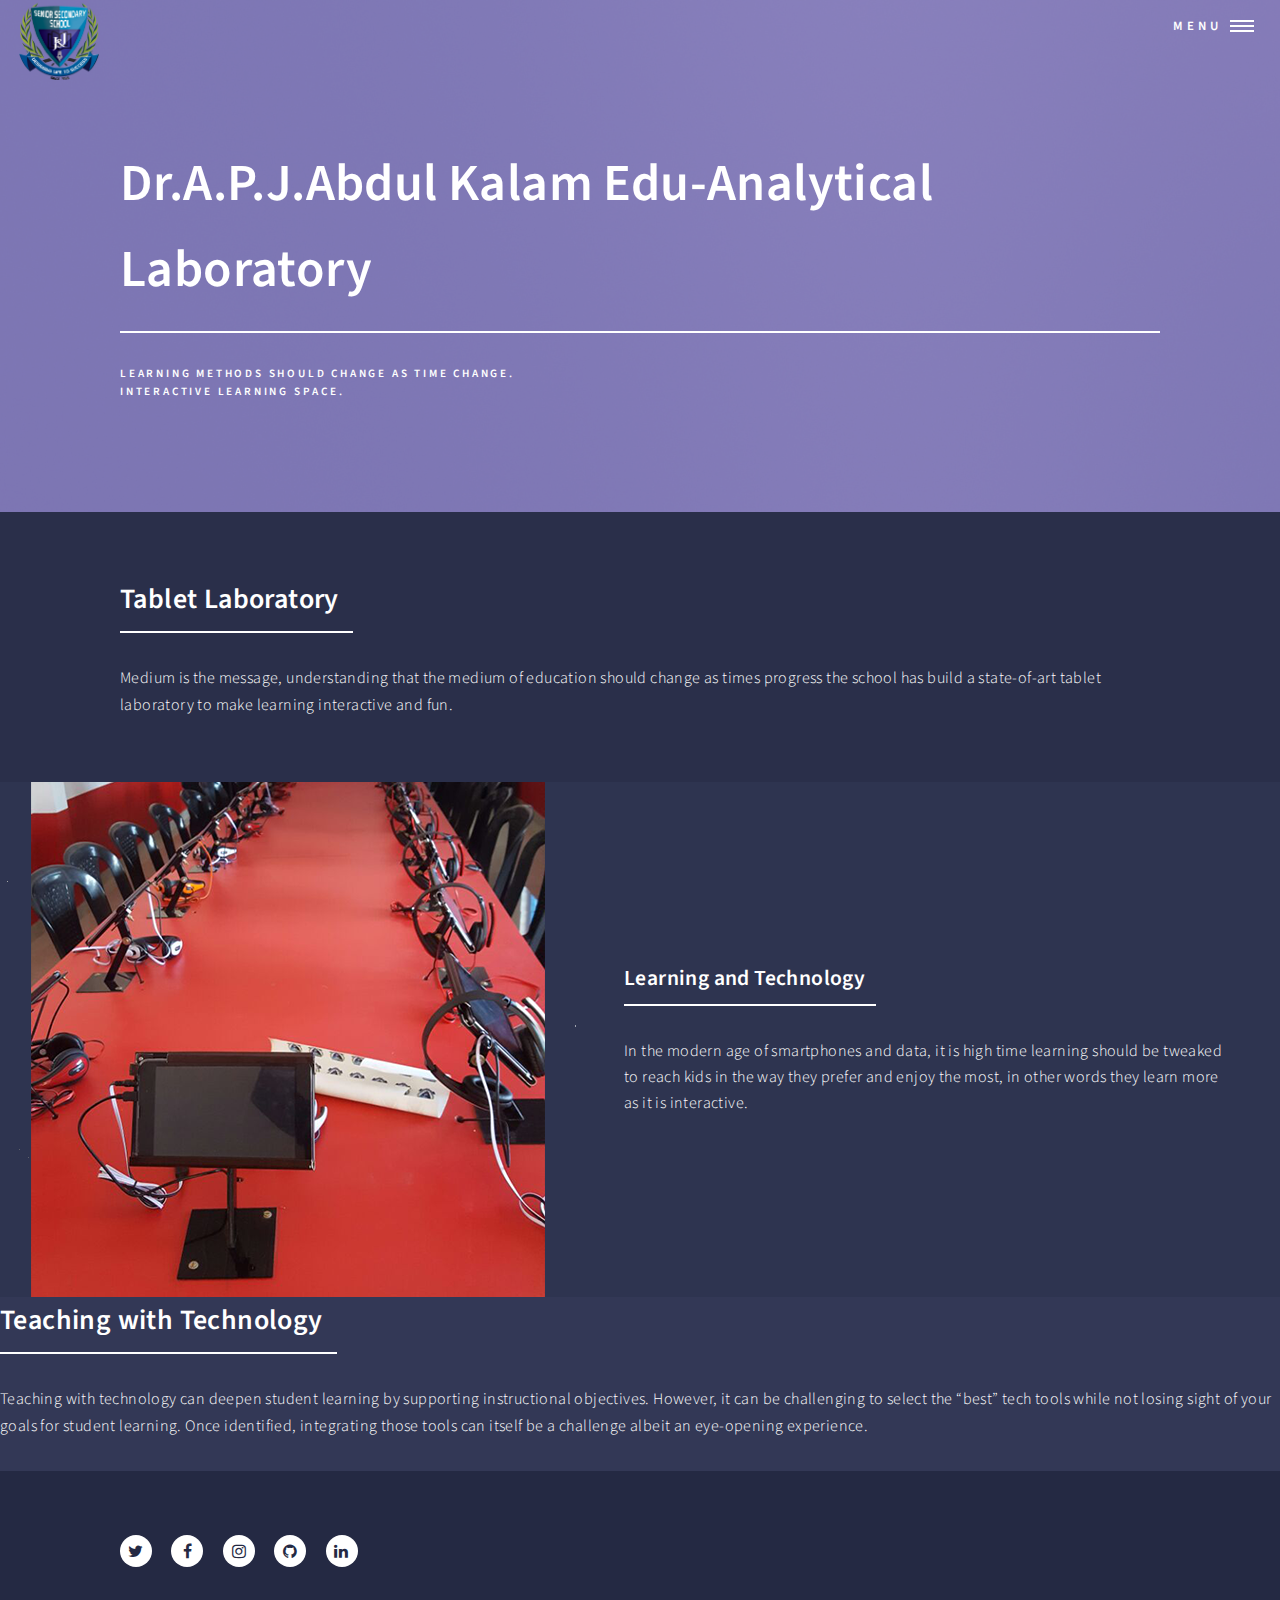
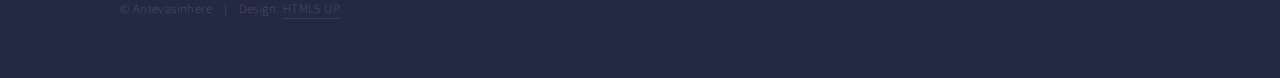
<file: tablab.html>
<!DOCTYPE HTML>
<!--
	Forty by HTML5 UP
	html5up.net | @ajlkn
	Free for personal and commercial use under the CCA 3.0 license (html5up.net/license)
-->
<html>
	<head>
		<title>Edu-Analytical Lab | JandJ</title>
		<meta charset="utf-8" />
		<meta name="viewport" content="width=device-width, initial-scale=1, user-scalable=no" />
		<!--[if lte IE 8]><script src="assets/js/ie/html5shiv.js"></script><![endif]-->
		<link rel="stylesheet" href="assets/css/main.css" />
		<!--[if lte IE 9]><link rel="stylesheet" href="assets/css/ie9.css" /><![endif]-->
		<!--[if lte IE 8]><link rel="stylesheet" href="assets/css/ie8.css" /><![endif]-->
	</head>
	<body>

		<!-- Wrapper -->
			<div id="wrapper">

				<!-- Header -->
				<!-- Note: The "styleN" class below should match that of the banner element. -->
					<header id="header" class="alt style2">
						<a href="index.html" class="logo"><img src="images/logo.png" style="width: 80px;height: 80px"><!--span><strong>J&J Public School</strong></span>--></a>
						<nav>
							<a href="#menu">Menu</a>
						</nav>
					</header>

				<!-- Menu -->
					<nav id="menu">
						<ul class="links">
							<li><a href="index.html">Home</a></li>
							<!--<li><a href="landing.html">Landing</a></li>
							<li><a href="generic.html">Generic</a></li>
							<li><a href="elements.html">Elements</a></li>
						</ul>
						<ul class="actions vertical">
							<li><a href="#" class="button special fit">Get Started</a></li>-->
							<li><a href="#" class="button fit">Log In</a></li>
						</ul>
					</nav>

				<!-- Banner -->
				<!-- Note: The "styleN" class below should match that of the header element. -->
					<section id="banner" class="style2">
						<div class="inner">
							<span class="image">
								<img src="images/pic07.jpg" alt="" />
							</span>
							<header class="major">
								<h1>Dr.A.P.J.Abdul Kalam Edu-Analytical Laboratory</h1>
							</header>
							<div class="content">
								<p>Learning methods should change as time change.<br />
								Interactive learning space.</p>
							</div>
						</div>
					</section>

				<!-- Main -->
					<div id="main">

						<!-- One -->
							<section id="one">
								<div class="inner">
									<header class="major">
										<h2>Tablet Laboratory</h2>
									</header>
									<p>Medium is the message, understanding that the medium of education should change as times progress the school has build a state-of-art tablet laboratory to make learning interactive and fun.</p>
								</div>
							</section>

						<!-- Two -->
							<section id="two" class="spotlights">
								<section>
									<a href="tablab.html" class="image">
										<img src="images/tab.png" alt="" data-position="center center" />
									</a>
									<div class="content">
										<div class="inner">
											<header class="major">
												<h3>Learning and Technology</h3>
											</header>
											<p>In the modern age of smartphones and data, it is high time learning should be tweaked to reach kids in the way they prefer and enjoy the most, in other words they learn more as it is interactive.</p>
										</div>
									</div>
								</section>
								

						<!-- Three -->
							<section id="three">
								<div class="inner">
									<header class="major">
										<h2>Teaching with Technology</h2>
									</header>
									<p>Teaching with technology can deepen student learning by supporting instructional objectives. However, it can be challenging to select the “best” tech tools while not losing sight of your goals for student learning.  Once identified, integrating those tools can itself be a challenge albeit an eye-opening experience.</p>
									
								</div>
							</section>

					</div>

				

				<!-- Footer -->
					<footer id="footer">
						<div class="inner">
							<ul class="icons">
								<li><a href="#" class="icon alt fa-twitter"><span class="label">Twitter</span></a></li>
								<li><a href="#" class="icon alt fa-facebook"><span class="label">Facebook</span></a></li>
								<li><a href="#" class="icon alt fa-instagram"><span class="label">Instagram</span></a></li>
								<li><a href="#" class="icon alt fa-github"><span class="label">GitHub</span></a></li>
								<li><a href="#" class="icon alt fa-linkedin"><span class="label">LinkedIn</span></a></li>
							</ul>
							<ul class="copyright">
								<li>&copy; Antevasinhere</li><li>Design: <a href="https://html5up.net">HTML5 UP</a></li>
							</ul>
						</div>
					</footer>

			</div>

		<!-- Scripts -->
			<script src="assets/js/jquery.min.js"></script>
			<script src="assets/js/jquery.scrolly.min.js"></script>
			<script src="assets/js/jquery.scrollex.min.js"></script>
			<script src="assets/js/skel.min.js"></script>
			<script src="assets/js/util.js"></script>
			<!--[if lte IE 8]><script src="assets/js/ie/respond.min.js"></script><![endif]-->
			<script src="assets/js/main.js"></script>

	</body>
</html>
</file>
<file: assets/css/ie9.css>
/*
	Forty by HTML5 UP
	html5up.net | @ajlkn
	Free for personal and commercial use under the CCA 3.0 license (html5up.net/license)
*/

/* Spotlights */

	.spotlights > section:after {
		content: '';
		display: block;
		clear: both;
	}

	.spotlights > section > .image {
		float: left;
	}

	.spotlights > section > .content {
		float: left;
	}

/* Tiles */

	.tiles:after {
		content: '';
		display: block;
		clear: both;
	}

	.tiles article {
		padding: 8em 4em 6em 4em ;
		float: left;
		height: auto;
		max-height: none;
		min-height: 0;
	}

/* Header */

	#header .logo {
		position: absolute;
		top: 0;
		left: 0;
	}

	#header nav {
		position: absolute;
		top: 0;
		right: 0;
	}

/* Banner */

	#banner {
		padding: 7em 0 4em 0 ;
		background-attachment: scroll;
		height: auto;
		max-height: none;
		min-height: 0;
	}

		#banner > .inner .content {
			display: block;
		}

			#banner > .inner .content > * {
				margin-left: 0;
				margin: 0 0 2em 0;
			}

		#banner.major {
			height: auto;
			max-height: none;
			min-height: 0;
		}

/* Contact */

	#contact:after {
		content: '';
		display: block;
		clear: both;
	}

	#contact > .inner > * {
		float: left;
	}

/* Menu */

	#menu .inner {
		margin: 0 auto;
	}
</file>
<file: assets/css/ie8.css>
/*
	Forty by HTML5 UP
	html5up.net | @ajlkn
	Free for personal and commercial use under the CCA 3.0 license (html5up.net/license)
*/

/* Button */

	.button {
		border: solid 2px !important;
	}

		.button.next {
			padding-right: 1.75em;
		}

			.button.next:before, .button.next:after {
				display: none;
			}

/* Tiles */

	.tiles article {
		width: 50%;
		-ms-behavior: url("assets/js/ie/backgroundsize.min.htc");
		background-size: cover;
	}

/* Banner */

	#banner {
		-ms-behavior: url("assets/js/ie/backgroundsize.min.htc");
	}

		#banner:after {
			display: none;
		}

/* Menu */

	#menu {
		background: #242943;
	}
</file>
<file: assets/css/main.css>
@import url(font-awesome.min.css);
@import url("https://fonts.googleapis.com/css?family=Source+Sans+Pro:300,300italic,600,600italic");

/*
	Forty by HTML5 UP
	html5up.net | @ajlkn
	Free for personal and commercial use under the CCA 3.0 license (html5up.net/license)
*/

/* Reset */

	html, body, div, span, applet, object, iframe, h1, h2, h3, h4, h5, h6, p, blockquote, pre, a, abbr, acronym, address, big, cite, code, del, dfn, em, img, ins, kbd, q, s, samp, small, strike, strong, sub, sup, tt, var, b, u, i, center, dl, dt, dd, ol, ul, li, fieldset, form, label, legend, table, caption, tbody, tfoot, thead, tr, th, td, article, aside, canvas, details, embed, figure, figcaption, footer, header, hgroup, menu, nav, output, ruby, section, summary, time, mark, audio, video {
		margin: 0;
		padding: 0;
		border: 0;
		font-size: 100%;
		font: inherit;
		vertical-align: baseline;
	}

	article, aside, details, figcaption, figure, footer, header, hgroup, menu, nav, section {
		display: block;
	}

	body {
		line-height: 1;
	}

	ol, ul {
		list-style: none;
	}

	blockquote, q {
		quotes: none;
	}

	blockquote:before, blockquote:after, q:before, q:after {
		content: '';
		content: none;
	}

	table {
		border-collapse: collapse;
		border-spacing: 0;
	}

	body {
		-webkit-text-size-adjust: none;
	}

/* Box Model */

	*, *:before, *:after {
		-moz-box-sizing: border-box;
		-webkit-box-sizing: border-box;
		box-sizing: border-box;
	}

/* Grid */

	.row {
		border-bottom: solid 1px transparent;
		-moz-box-sizing: border-box;
		-webkit-box-sizing: border-box;
		box-sizing: border-box;
	}

	.row > * {
		float: left;
		-moz-box-sizing: border-box;
		-webkit-box-sizing: border-box;
		box-sizing: border-box;
	}

	.row:after, .row:before {
		content: '';
		display: block;
		clear: both;
		height: 0;
	}

	.row.uniform > * > :first-child {
		margin-top: 0;
	}

	.row.uniform > * > :last-child {
		margin-bottom: 0;
	}

	.row.\30 \25 > * {
		padding: 0 0 0 0em;
	}

	.row.\30 \25 {
		margin: 0 0 -1px 0em;
	}

	.row.uniform.\30 \25 > * {
		padding: 0em 0 0 0em;
	}

	.row.uniform.\30 \25 {
		margin: 0em 0 -1px 0em;
	}

	.row > * {
		padding: 0 0 0 2em;
	}

	.row {
		margin: 0 0 -1px -2em;
	}

	.row.uniform > * {
		padding: 2em 0 0 2em;
	}

	.row.uniform {
		margin: -2em 0 -1px -2em;
	}

	.row.\32 00\25 > * {
		padding: 0 0 0 4em;
	}

	.row.\32 00\25 {
		margin: 0 0 -1px -4em;
	}

	.row.uniform.\32 00\25 > * {
		padding: 4em 0 0 4em;
	}

	.row.uniform.\32 00\25 {
		margin: -4em 0 -1px -4em;
	}

	.row.\31 50\25 > * {
		padding: 0 0 0 3em;
	}

	.row.\31 50\25 {
		margin: 0 0 -1px -3em;
	}

	.row.uniform.\31 50\25 > * {
		padding: 3em 0 0 3em;
	}

	.row.uniform.\31 50\25 {
		margin: -3em 0 -1px -3em;
	}

	.row.\35 0\25 > * {
		padding: 0 0 0 1em;
	}

	.row.\35 0\25 {
		margin: 0 0 -1px -1em;
	}

	.row.uniform.\35 0\25 > * {
		padding: 1em 0 0 1em;
	}

	.row.uniform.\35 0\25 {
		margin: -1em 0 -1px -1em;
	}

	.row.\32 5\25 > * {
		padding: 0 0 0 0.5em;
	}

	.row.\32 5\25 {
		margin: 0 0 -1px -0.5em;
	}

	.row.uniform.\32 5\25 > * {
		padding: 0.5em 0 0 0.5em;
	}

	.row.uniform.\32 5\25 {
		margin: -0.5em 0 -1px -0.5em;
	}

	.\31 2u, .\31 2u\24 {
		width: 100%;
		clear: none;
		margin-left: 0;
	}

	.\31 1u, .\31 1u\24 {
		width: 91.6666666667%;
		clear: none;
		margin-left: 0;
	}

	.\31 0u, .\31 0u\24 {
		width: 83.3333333333%;
		clear: none;
		margin-left: 0;
	}

	.\39 u, .\39 u\24 {
		width: 75%;
		clear: none;
		margin-left: 0;
	}

	.\38 u, .\38 u\24 {
		width: 66.6666666667%;
		clear: none;
		margin-left: 0;
	}

	.\37 u, .\37 u\24 {
		width: 58.3333333333%;
		clear: none;
		margin-left: 0;
	}

	.\36 u, .\36 u\24 {
		width: 50%;
		clear: none;
		margin-left: 0;
	}

	.\35 u, .\35 u\24 {
		width: 41.6666666667%;
		clear: none;
		margin-left: 0;
	}

	.\34 u, .\34 u\24 {
		width: 33.3333333333%;
		clear: none;
		margin-left: 0;
	}

	.\33 u, .\33 u\24 {
		width: 25%;
		clear: none;
		margin-left: 0;
	}

	.\32 u, .\32 u\24 {
		width: 16.6666666667%;
		clear: none;
		margin-left: 0;
	}

	.\31 u, .\31 u\24 {
		width: 8.3333333333%;
		clear: none;
		margin-left: 0;
	}

	.\31 2u\24 + *,
	.\31 1u\24 + *,
	.\31 0u\24 + *,
	.\39 u\24 + *,
	.\38 u\24 + *,
	.\37 u\24 + *,
	.\36 u\24 + *,
	.\35 u\24 + *,
	.\34 u\24 + *,
	.\33 u\24 + *,
	.\32 u\24 + *,
	.\31 u\24 + * {
		clear: left;
	}

	.\-11u {
		margin-left: 91.66667%;
	}

	.\-10u {
		margin-left: 83.33333%;
	}

	.\-9u {
		margin-left: 75%;
	}

	.\-8u {
		margin-left: 66.66667%;
	}

	.\-7u {
		margin-left: 58.33333%;
	}

	.\-6u {
		margin-left: 50%;
	}

	.\-5u {
		margin-left: 41.66667%;
	}

	.\-4u {
		margin-left: 33.33333%;
	}

	.\-3u {
		margin-left: 25%;
	}

	.\-2u {
		margin-left: 16.66667%;
	}

	.\-1u {
		margin-left: 8.33333%;
	}

	@media screen and (max-width: 1680px) {

		.row > * {
			padding: 0 0 0 2em;
		}

		.row {
			margin: 0 0 -1px -2em;
		}

		.row.uniform > * {
			padding: 2em 0 0 2em;
		}

		.row.uniform {
			margin: -2em 0 -1px -2em;
		}

		.row.\32 00\25 > * {
			padding: 0 0 0 4em;
		}

		.row.\32 00\25 {
			margin: 0 0 -1px -4em;
		}

		.row.uniform.\32 00\25 > * {
			padding: 4em 0 0 4em;
		}

		.row.uniform.\32 00\25 {
			margin: -4em 0 -1px -4em;
		}

		.row.\31 50\25 > * {
			padding: 0 0 0 3em;
		}

		.row.\31 50\25 {
			margin: 0 0 -1px -3em;
		}

		.row.uniform.\31 50\25 > * {
			padding: 3em 0 0 3em;
		}

		.row.uniform.\31 50\25 {
			margin: -3em 0 -1px -3em;
		}

		.row.\35 0\25 > * {
			padding: 0 0 0 1em;
		}

		.row.\35 0\25 {
			margin: 0 0 -1px -1em;
		}

		.row.uniform.\35 0\25 > * {
			padding: 1em 0 0 1em;
		}

		.row.uniform.\35 0\25 {
			margin: -1em 0 -1px -1em;
		}

		.row.\32 5\25 > * {
			padding: 0 0 0 0.5em;
		}

		.row.\32 5\25 {
			margin: 0 0 -1px -0.5em;
		}

		.row.uniform.\32 5\25 > * {
			padding: 0.5em 0 0 0.5em;
		}

		.row.uniform.\32 5\25 {
			margin: -0.5em 0 -1px -0.5em;
		}

		.\31 2u\28xlarge\29, .\31 2u\24\28xlarge\29 {
			width: 100%;
			clear: none;
			margin-left: 0;
		}

		.\31 1u\28xlarge\29, .\31 1u\24\28xlarge\29 {
			width: 91.6666666667%;
			clear: none;
			margin-left: 0;
		}

		.\31 0u\28xlarge\29, .\31 0u\24\28xlarge\29 {
			width: 83.3333333333%;
			clear: none;
			margin-left: 0;
		}

		.\39 u\28xlarge\29, .\39 u\24\28xlarge\29 {
			width: 75%;
			clear: none;
			margin-left: 0;
		}

		.\38 u\28xlarge\29, .\38 u\24\28xlarge\29 {
			width: 66.6666666667%;
			clear: none;
			margin-left: 0;
		}

		.\37 u\28xlarge\29, .\37 u\24\28xlarge\29 {
			width: 58.3333333333%;
			clear: none;
			margin-left: 0;
		}

		.\36 u\28xlarge\29, .\36 u\24\28xlarge\29 {
			width: 50%;
			clear: none;
			margin-left: 0;
		}

		.\35 u\28xlarge\29, .\35 u\24\28xlarge\29 {
			width: 41.6666666667%;
			clear: none;
			margin-left: 0;
		}

		.\34 u\28xlarge\29, .\34 u\24\28xlarge\29 {
			width: 33.3333333333%;
			clear: none;
			margin-left: 0;
		}

		.\33 u\28xlarge\29, .\33 u\24\28xlarge\29 {
			width: 25%;
			clear: none;
			margin-left: 0;
		}

		.\32 u\28xlarge\29, .\32 u\24\28xlarge\29 {
			width: 16.6666666667%;
			clear: none;
			margin-left: 0;
		}

		.\31 u\28xlarge\29, .\31 u\24\28xlarge\29 {
			width: 8.3333333333%;
			clear: none;
			margin-left: 0;
		}

		.\31 2u\24\28xlarge\29 + *,
		.\31 1u\24\28xlarge\29 + *,
		.\31 0u\24\28xlarge\29 + *,
		.\39 u\24\28xlarge\29 + *,
		.\38 u\24\28xlarge\29 + *,
		.\37 u\24\28xlarge\29 + *,
		.\36 u\24\28xlarge\29 + *,
		.\35 u\24\28xlarge\29 + *,
		.\34 u\24\28xlarge\29 + *,
		.\33 u\24\28xlarge\29 + *,
		.\32 u\24\28xlarge\29 + *,
		.\31 u\24\28xlarge\29 + * {
			clear: left;
		}

		.\-11u\28xlarge\29 {
			margin-left: 91.66667%;
		}

		.\-10u\28xlarge\29 {
			margin-left: 83.33333%;
		}

		.\-9u\28xlarge\29 {
			margin-left: 75%;
		}

		.\-8u\28xlarge\29 {
			margin-left: 66.66667%;
		}

		.\-7u\28xlarge\29 {
			margin-left: 58.33333%;
		}

		.\-6u\28xlarge\29 {
			margin-left: 50%;
		}

		.\-5u\28xlarge\29 {
			margin-left: 41.66667%;
		}

		.\-4u\28xlarge\29 {
			margin-left: 33.33333%;
		}

		.\-3u\28xlarge\29 {
			margin-left: 25%;
		}

		.\-2u\28xlarge\29 {
			margin-left: 16.66667%;
		}

		.\-1u\28xlarge\29 {
			margin-left: 8.33333%;
		}

	}

	@media screen and (max-width: 1280px) {

		.row > * {
			padding: 0 0 0 1.5em;
		}

		.row {
			margin: 0 0 -1px -1.5em;
		}

		.row.uniform > * {
			padding: 1.5em 0 0 1.5em;
		}

		.row.uniform {
			margin: -1.5em 0 -1px -1.5em;
		}

		.row.\32 00\25 > * {
			padding: 0 0 0 3em;
		}

		.row.\32 00\25 {
			margin: 0 0 -1px -3em;
		}

		.row.uniform.\32 00\25 > * {
			padding: 3em 0 0 3em;
		}

		.row.uniform.\32 00\25 {
			margin: -3em 0 -1px -3em;
		}

		.row.\31 50\25 > * {
			padding: 0 0 0 2.25em;
		}

		.row.\31 50\25 {
			margin: 0 0 -1px -2.25em;
		}

		.row.uniform.\31 50\25 > * {
			padding: 2.25em 0 0 2.25em;
		}

		.row.uniform.\31 50\25 {
			margin: -2.25em 0 -1px -2.25em;
		}

		.row.\35 0\25 > * {
			padding: 0 0 0 0.75em;
		}

		.row.\35 0\25 {
			margin: 0 0 -1px -0.75em;
		}

		.row.uniform.\35 0\25 > * {
			padding: 0.75em 0 0 0.75em;
		}

		.row.uniform.\35 0\25 {
			margin: -0.75em 0 -1px -0.75em;
		}

		.row.\32 5\25 > * {
			padding: 0 0 0 0.375em;
		}

		.row.\32 5\25 {
			margin: 0 0 -1px -0.375em;
		}

		.row.uniform.\32 5\25 > * {
			padding: 0.375em 0 0 0.375em;
		}

		.row.uniform.\32 5\25 {
			margin: -0.375em 0 -1px -0.375em;
		}

		.\31 2u\28large\29, .\31 2u\24\28large\29 {
			width: 100%;
			clear: none;
			margin-left: 0;
		}

		.\31 1u\28large\29, .\31 1u\24\28large\29 {
			width: 91.6666666667%;
			clear: none;
			margin-left: 0;
		}

		.\31 0u\28large\29, .\31 0u\24\28large\29 {
			width: 83.3333333333%;
			clear: none;
			margin-left: 0;
		}

		.\39 u\28large\29, .\39 u\24\28large\29 {
			width: 75%;
			clear: none;
			margin-left: 0;
		}

		.\38 u\28large\29, .\38 u\24\28large\29 {
			width: 66.6666666667%;
			clear: none;
			margin-left: 0;
		}

		.\37 u\28large\29, .\37 u\24\28large\29 {
			width: 58.3333333333%;
			clear: none;
			margin-left: 0;
		}

		.\36 u\28large\29, .\36 u\24\28large\29 {
			width: 50%;
			clear: none;
			margin-left: 0;
		}

		.\35 u\28large\29, .\35 u\24\28large\29 {
			width: 41.6666666667%;
			clear: none;
			margin-left: 0;
		}

		.\34 u\28large\29, .\34 u\24\28large\29 {
			width: 33.3333333333%;
			clear: none;
			margin-left: 0;
		}

		.\33 u\28large\29, .\33 u\24\28large\29 {
			width: 25%;
			clear: none;
			margin-left: 0;
		}

		.\32 u\28large\29, .\32 u\24\28large\29 {
			width: 16.6666666667%;
			clear: none;
			margin-left: 0;
		}

		.\31 u\28large\29, .\31 u\24\28large\29 {
			width: 8.3333333333%;
			clear: none;
			margin-left: 0;
		}

		.\31 2u\24\28large\29 + *,
		.\31 1u\24\28large\29 + *,
		.\31 0u\24\28large\29 + *,
		.\39 u\24\28large\29 + *,
		.\38 u\24\28large\29 + *,
		.\37 u\24\28large\29 + *,
		.\36 u\24\28large\29 + *,
		.\35 u\24\28large\29 + *,
		.\34 u\24\28large\29 + *,
		.\33 u\24\28large\29 + *,
		.\32 u\24\28large\29 + *,
		.\31 u\24\28large\29 + * {
			clear: left;
		}

		.\-11u\28large\29 {
			margin-left: 91.66667%;
		}

		.\-10u\28large\29 {
			margin-left: 83.33333%;
		}

		.\-9u\28large\29 {
			margin-left: 75%;
		}

		.\-8u\28large\29 {
			margin-left: 66.66667%;
		}

		.\-7u\28large\29 {
			margin-left: 58.33333%;
		}

		.\-6u\28large\29 {
			margin-left: 50%;
		}

		.\-5u\28large\29 {
			margin-left: 41.66667%;
		}

		.\-4u\28large\29 {
			margin-left: 33.33333%;
		}

		.\-3u\28large\29 {
			margin-left: 25%;
		}

		.\-2u\28large\29 {
			margin-left: 16.66667%;
		}

		.\-1u\28large\29 {
			margin-left: 8.33333%;
		}

	}

	@media screen and (max-width: 980px) {

		.row > * {
			padding: 0 0 0 1.5em;
		}

		.row {
			margin: 0 0 -1px -1.5em;
		}

		.row.uniform > * {
			padding: 1.5em 0 0 1.5em;
		}

		.row.uniform {
			margin: -1.5em 0 -1px -1.5em;
		}

		.row.\32 00\25 > * {
			padding: 0 0 0 3em;
		}

		.row.\32 00\25 {
			margin: 0 0 -1px -3em;
		}

		.row.uniform.\32 00\25 > * {
			padding: 3em 0 0 3em;
		}

		.row.uniform.\32 00\25 {
			margin: -3em 0 -1px -3em;
		}

		.row.\31 50\25 > * {
			padding: 0 0 0 2.25em;
		}

		.row.\31 50\25 {
			margin: 0 0 -1px -2.25em;
		}

		.row.uniform.\31 50\25 > * {
			padding: 2.25em 0 0 2.25em;
		}

		.row.uniform.\31 50\25 {
			margin: -2.25em 0 -1px -2.25em;
		}

		.row.\35 0\25 > * {
			padding: 0 0 0 0.75em;
		}

		.row.\35 0\25 {
			margin: 0 0 -1px -0.75em;
		}

		.row.uniform.\35 0\25 > * {
			padding: 0.75em 0 0 0.75em;
		}

		.row.uniform.\35 0\25 {
			margin: -0.75em 0 -1px -0.75em;
		}

		.row.\32 5\25 > * {
			padding: 0 0 0 0.375em;
		}

		.row.\32 5\25 {
			margin: 0 0 -1px -0.375em;
		}

		.row.uniform.\32 5\25 > * {
			padding: 0.375em 0 0 0.375em;
		}

		.row.uniform.\32 5\25 {
			margin: -0.375em 0 -1px -0.375em;
		}

		.\31 2u\28medium\29, .\31 2u\24\28medium\29 {
			width: 100%;
			clear: none;
			margin-left: 0;
		}

		.\31 1u\28medium\29, .\31 1u\24\28medium\29 {
			width: 91.6666666667%;
			clear: none;
			margin-left: 0;
		}

		.\31 0u\28medium\29, .\31 0u\24\28medium\29 {
			width: 83.3333333333%;
			clear: none;
			margin-left: 0;
		}

		.\39 u\28medium\29, .\39 u\24\28medium\29 {
			width: 75%;
			clear: none;
			margin-left: 0;
		}

		.\38 u\28medium\29, .\38 u\24\28medium\29 {
			width: 66.6666666667%;
			clear: none;
			margin-left: 0;
		}

		.\37 u\28medium\29, .\37 u\24\28medium\29 {
			width: 58.3333333333%;
			clear: none;
			margin-left: 0;
		}

		.\36 u\28medium\29, .\36 u\24\28medium\29 {
			width: 50%;
			clear: none;
			margin-left: 0;
		}

		.\35 u\28medium\29, .\35 u\24\28medium\29 {
			width: 41.6666666667%;
			clear: none;
			margin-left: 0;
		}

		.\34 u\28medium\29, .\34 u\24\28medium\29 {
			width: 33.3333333333%;
			clear: none;
			margin-left: 0;
		}

		.\33 u\28medium\29, .\33 u\24\28medium\29 {
			width: 25%;
			clear: none;
			margin-left: 0;
		}

		.\32 u\28medium\29, .\32 u\24\28medium\29 {
			width: 16.6666666667%;
			clear: none;
			margin-left: 0;
		}

		.\31 u\28medium\29, .\31 u\24\28medium\29 {
			width: 8.3333333333%;
			clear: none;
			margin-left: 0;
		}

		.\31 2u\24\28medium\29 + *,
		.\31 1u\24\28medium\29 + *,
		.\31 0u\24\28medium\29 + *,
		.\39 u\24\28medium\29 + *,
		.\38 u\24\28medium\29 + *,
		.\37 u\24\28medium\29 + *,
		.\36 u\24\28medium\29 + *,
		.\35 u\24\28medium\29 + *,
		.\34 u\24\28medium\29 + *,
		.\33 u\24\28medium\29 + *,
		.\32 u\24\28medium\29 + *,
		.\31 u\24\28medium\29 + * {
			clear: left;
		}

		.\-11u\28medium\29 {
			margin-left: 91.66667%;
		}

		.\-10u\28medium\29 {
			margin-left: 83.33333%;
		}

		.\-9u\28medium\29 {
			margin-left: 75%;
		}

		.\-8u\28medium\29 {
			margin-left: 66.66667%;
		}

		.\-7u\28medium\29 {
			margin-left: 58.33333%;
		}

		.\-6u\28medium\29 {
			margin-left: 50%;
		}

		.\-5u\28medium\29 {
			margin-left: 41.66667%;
		}

		.\-4u\28medium\29 {
			margin-left: 33.33333%;
		}

		.\-3u\28medium\29 {
			margin-left: 25%;
		}

		.\-2u\28medium\29 {
			margin-left: 16.66667%;
		}

		.\-1u\28medium\29 {
			margin-left: 8.33333%;
		}

	}

	@media screen and (max-width: 736px) {

		.row > * {
			padding: 0 0 0 1.25em;
		}

		.row {
			margin: 0 0 -1px -1.25em;
		}

		.row.uniform > * {
			padding: 1.25em 0 0 1.25em;
		}

		.row.uniform {
			margin: -1.25em 0 -1px -1.25em;
		}

		.row.\32 00\25 > * {
			padding: 0 0 0 2.5em;
		}

		.row.\32 00\25 {
			margin: 0 0 -1px -2.5em;
		}

		.row.uniform.\32 00\25 > * {
			padding: 2.5em 0 0 2.5em;
		}

		.row.uniform.\32 00\25 {
			margin: -2.5em 0 -1px -2.5em;
		}

		.row.\31 50\25 > * {
			padding: 0 0 0 1.875em;
		}

		.row.\31 50\25 {
			margin: 0 0 -1px -1.875em;
		}

		.row.uniform.\31 50\25 > * {
			padding: 1.875em 0 0 1.875em;
		}

		.row.uniform.\31 50\25 {
			margin: -1.875em 0 -1px -1.875em;
		}

		.row.\35 0\25 > * {
			padding: 0 0 0 0.625em;
		}

		.row.\35 0\25 {
			margin: 0 0 -1px -0.625em;
		}

		.row.uniform.\35 0\25 > * {
			padding: 0.625em 0 0 0.625em;
		}

		.row.uniform.\35 0\25 {
			margin: -0.625em 0 -1px -0.625em;
		}

		.row.\32 5\25 > * {
			padding: 0 0 0 0.3125em;
		}

		.row.\32 5\25 {
			margin: 0 0 -1px -0.3125em;
		}

		.row.uniform.\32 5\25 > * {
			padding: 0.3125em 0 0 0.3125em;
		}

		.row.uniform.\32 5\25 {
			margin: -0.3125em 0 -1px -0.3125em;
		}

		.\31 2u\28small\29, .\31 2u\24\28small\29 {
			width: 100%;
			clear: none;
			margin-left: 0;
		}

		.\31 1u\28small\29, .\31 1u\24\28small\29 {
			width: 91.6666666667%;
			clear: none;
			margin-left: 0;
		}

		.\31 0u\28small\29, .\31 0u\24\28small\29 {
			width: 83.3333333333%;
			clear: none;
			margin-left: 0;
		}

		.\39 u\28small\29, .\39 u\24\28small\29 {
			width: 75%;
			clear: none;
			margin-left: 0;
		}

		.\38 u\28small\29, .\38 u\24\28small\29 {
			width: 66.6666666667%;
			clear: none;
			margin-left: 0;
		}

		.\37 u\28small\29, .\37 u\24\28small\29 {
			width: 58.3333333333%;
			clear: none;
			margin-left: 0;
		}

		.\36 u\28small\29, .\36 u\24\28small\29 {
			width: 50%;
			clear: none;
			margin-left: 0;
		}

		.\35 u\28small\29, .\35 u\24\28small\29 {
			width: 41.6666666667%;
			clear: none;
			margin-left: 0;
		}

		.\34 u\28small\29, .\34 u\24\28small\29 {
			width: 33.3333333333%;
			clear: none;
			margin-left: 0;
		}

		.\33 u\28small\29, .\33 u\24\28small\29 {
			width: 25%;
			clear: none;
			margin-left: 0;
		}

		.\32 u\28small\29, .\32 u\24\28small\29 {
			width: 16.6666666667%;
			clear: none;
			margin-left: 0;
		}

		.\31 u\28small\29, .\31 u\24\28small\29 {
			width: 8.3333333333%;
			clear: none;
			margin-left: 0;
		}

		.\31 2u\24\28small\29 + *,
		.\31 1u\24\28small\29 + *,
		.\31 0u\24\28small\29 + *,
		.\39 u\24\28small\29 + *,
		.\38 u\24\28small\29 + *,
		.\37 u\24\28small\29 + *,
		.\36 u\24\28small\29 + *,
		.\35 u\24\28small\29 + *,
		.\34 u\24\28small\29 + *,
		.\33 u\24\28small\29 + *,
		.\32 u\24\28small\29 + *,
		.\31 u\24\28small\29 + * {
			clear: left;
		}

		.\-11u\28small\29 {
			margin-left: 91.66667%;
		}

		.\-10u\28small\29 {
			margin-left: 83.33333%;
		}

		.\-9u\28small\29 {
			margin-left: 75%;
		}

		.\-8u\28small\29 {
			margin-left: 66.66667%;
		}

		.\-7u\28small\29 {
			margin-left: 58.33333%;
		}

		.\-6u\28small\29 {
			margin-left: 50%;
		}

		.\-5u\28small\29 {
			margin-left: 41.66667%;
		}

		.\-4u\28small\29 {
			margin-left: 33.33333%;
		}

		.\-3u\28small\29 {
			margin-left: 25%;
		}

		.\-2u\28small\29 {
			margin-left: 16.66667%;
		}

		.\-1u\28small\29 {
			margin-left: 8.33333%;
		}

	}

	@media screen and (max-width: 480px) {

		.row > * {
			padding: 0 0 0 1.25em;
		}

		.row {
			margin: 0 0 -1px -1.25em;
		}

		.row.uniform > * {
			padding: 1.25em 0 0 1.25em;
		}

		.row.uniform {
			margin: -1.25em 0 -1px -1.25em;
		}

		.row.\32 00\25 > * {
			padding: 0 0 0 2.5em;
		}

		.row.\32 00\25 {
			margin: 0 0 -1px -2.5em;
		}

		.row.uniform.\32 00\25 > * {
			padding: 2.5em 0 0 2.5em;
		}

		.row.uniform.\32 00\25 {
			margin: -2.5em 0 -1px -2.5em;
		}

		.row.\31 50\25 > * {
			padding: 0 0 0 1.875em;
		}

		.row.\31 50\25 {
			margin: 0 0 -1px -1.875em;
		}

		.row.uniform.\31 50\25 > * {
			padding: 1.875em 0 0 1.875em;
		}

		.row.uniform.\31 50\25 {
			margin: -1.875em 0 -1px -1.875em;
		}

		.row.\35 0\25 > * {
			padding: 0 0 0 0.625em;
		}

		.row.\35 0\25 {
			margin: 0 0 -1px -0.625em;
		}

		.row.uniform.\35 0\25 > * {
			padding: 0.625em 0 0 0.625em;
		}

		.row.uniform.\35 0\25 {
			margin: -0.625em 0 -1px -0.625em;
		}

		.row.\32 5\25 > * {
			padding: 0 0 0 0.3125em;
		}

		.row.\32 5\25 {
			margin: 0 0 -1px -0.3125em;
		}

		.row.uniform.\32 5\25 > * {
			padding: 0.3125em 0 0 0.3125em;
		}

		.row.uniform.\32 5\25 {
			margin: -0.3125em 0 -1px -0.3125em;
		}

		.\31 2u\28xsmall\29, .\31 2u\24\28xsmall\29 {
			width: 100%;
			clear: none;
			margin-left: 0;
		}

		.\31 1u\28xsmall\29, .\31 1u\24\28xsmall\29 {
			width: 91.6666666667%;
			clear: none;
			margin-left: 0;
		}

		.\31 0u\28xsmall\29, .\31 0u\24\28xsmall\29 {
			width: 83.3333333333%;
			clear: none;
			margin-left: 0;
		}

		.\39 u\28xsmall\29, .\39 u\24\28xsmall\29 {
			width: 75%;
			clear: none;
			margin-left: 0;
		}

		.\38 u\28xsmall\29, .\38 u\24\28xsmall\29 {
			width: 66.6666666667%;
			clear: none;
			margin-left: 0;
		}

		.\37 u\28xsmall\29, .\37 u\24\28xsmall\29 {
			width: 58.3333333333%;
			clear: none;
			margin-left: 0;
		}

		.\36 u\28xsmall\29, .\36 u\24\28xsmall\29 {
			width: 50%;
			clear: none;
			margin-left: 0;
		}

		.\35 u\28xsmall\29, .\35 u\24\28xsmall\29 {
			width: 41.6666666667%;
			clear: none;
			margin-left: 0;
		}

		.\34 u\28xsmall\29, .\34 u\24\28xsmall\29 {
			width: 33.3333333333%;
			clear: none;
			margin-left: 0;
		}

		.\33 u\28xsmall\29, .\33 u\24\28xsmall\29 {
			width: 25%;
			clear: none;
			margin-left: 0;
		}

		.\32 u\28xsmall\29, .\32 u\24\28xsmall\29 {
			width: 16.6666666667%;
			clear: none;
			margin-left: 0;
		}

		.\31 u\28xsmall\29, .\31 u\24\28xsmall\29 {
			width: 8.3333333333%;
			clear: none;
			margin-left: 0;
		}

		.\31 2u\24\28xsmall\29 + *,
		.\31 1u\24\28xsmall\29 + *,
		.\31 0u\24\28xsmall\29 + *,
		.\39 u\24\28xsmall\29 + *,
		.\38 u\24\28xsmall\29 + *,
		.\37 u\24\28xsmall\29 + *,
		.\36 u\24\28xsmall\29 + *,
		.\35 u\24\28xsmall\29 + *,
		.\34 u\24\28xsmall\29 + *,
		.\33 u\24\28xsmall\29 + *,
		.\32 u\24\28xsmall\29 + *,
		.\31 u\24\28xsmall\29 + * {
			clear: left;
		}

		.\-11u\28xsmall\29 {
			margin-left: 91.66667%;
		}

		.\-10u\28xsmall\29 {
			margin-left: 83.33333%;
		}

		.\-9u\28xsmall\29 {
			margin-left: 75%;
		}

		.\-8u\28xsmall\29 {
			margin-left: 66.66667%;
		}

		.\-7u\28xsmall\29 {
			margin-left: 58.33333%;
		}

		.\-6u\28xsmall\29 {
			margin-left: 50%;
		}

		.\-5u\28xsmall\29 {
			margin-left: 41.66667%;
		}

		.\-4u\28xsmall\29 {
			margin-left: 33.33333%;
		}

		.\-3u\28xsmall\29 {
			margin-left: 25%;
		}

		.\-2u\28xsmall\29 {
			margin-left: 16.66667%;
		}

		.\-1u\28xsmall\29 {
			margin-left: 8.33333%;
		}

	}

	@media screen and (max-width: 360px) {

		.row > * {
			padding: 0 0 0 1.25em;
		}

		.row {
			margin: 0 0 -1px -1.25em;
		}

		.row.uniform > * {
			padding: 1.25em 0 0 1.25em;
		}

		.row.uniform {
			margin: -1.25em 0 -1px -1.25em;
		}

		.row.\32 00\25 > * {
			padding: 0 0 0 2.5em;
		}

		.row.\32 00\25 {
			margin: 0 0 -1px -2.5em;
		}

		.row.uniform.\32 00\25 > * {
			padding: 2.5em 0 0 2.5em;
		}

		.row.uniform.\32 00\25 {
			margin: -2.5em 0 -1px -2.5em;
		}

		.row.\31 50\25 > * {
			padding: 0 0 0 1.875em;
		}

		.row.\31 50\25 {
			margin: 0 0 -1px -1.875em;
		}

		.row.uniform.\31 50\25 > * {
			padding: 1.875em 0 0 1.875em;
		}

		.row.uniform.\31 50\25 {
			margin: -1.875em 0 -1px -1.875em;
		}

		.row.\35 0\25 > * {
			padding: 0 0 0 0.625em;
		}

		.row.\35 0\25 {
			margin: 0 0 -1px -0.625em;
		}

		.row.uniform.\35 0\25 > * {
			padding: 0.625em 0 0 0.625em;
		}

		.row.uniform.\35 0\25 {
			margin: -0.625em 0 -1px -0.625em;
		}

		.row.\32 5\25 > * {
			padding: 0 0 0 0.3125em;
		}

		.row.\32 5\25 {
			margin: 0 0 -1px -0.3125em;
		}

		.row.uniform.\32 5\25 > * {
			padding: 0.3125em 0 0 0.3125em;
		}

		.row.uniform.\32 5\25 {
			margin: -0.3125em 0 -1px -0.3125em;
		}

		.\31 2u\28xxsmall\29, .\31 2u\24\28xxsmall\29 {
			width: 100%;
			clear: none;
			margin-left: 0;
		}

		.\31 1u\28xxsmall\29, .\31 1u\24\28xxsmall\29 {
			width: 91.6666666667%;
			clear: none;
			margin-left: 0;
		}

		.\31 0u\28xxsmall\29, .\31 0u\24\28xxsmall\29 {
			width: 83.3333333333%;
			clear: none;
			margin-left: 0;
		}

		.\39 u\28xxsmall\29, .\39 u\24\28xxsmall\29 {
			width: 75%;
			clear: none;
			margin-left: 0;
		}

		.\38 u\28xxsmall\29, .\38 u\24\28xxsmall\29 {
			width: 66.6666666667%;
			clear: none;
			margin-left: 0;
		}

		.\37 u\28xxsmall\29, .\37 u\24\28xxsmall\29 {
			width: 58.3333333333%;
			clear: none;
			margin-left: 0;
		}

		.\36 u\28xxsmall\29, .\36 u\24\28xxsmall\29 {
			width: 50%;
			clear: none;
			margin-left: 0;
		}

		.\35 u\28xxsmall\29, .\35 u\24\28xxsmall\29 {
			width: 41.6666666667%;
			clear: none;
			margin-left: 0;
		}

		.\34 u\28xxsmall\29, .\34 u\24\28xxsmall\29 {
			width: 33.3333333333%;
			clear: none;
			margin-left: 0;
		}

		.\33 u\28xxsmall\29, .\33 u\24\28xxsmall\29 {
			width: 25%;
			clear: none;
			margin-left: 0;
		}

		.\32 u\28xxsmall\29, .\32 u\24\28xxsmall\29 {
			width: 16.6666666667%;
			clear: none;
			margin-left: 0;
		}

		.\31 u\28xxsmall\29, .\31 u\24\28xxsmall\29 {
			width: 8.3333333333%;
			clear: none;
			margin-left: 0;
		}

		.\31 2u\24\28xxsmall\29 + *,
		.\31 1u\24\28xxsmall\29 + *,
		.\31 0u\24\28xxsmall\29 + *,
		.\39 u\24\28xxsmall\29 + *,
		.\38 u\24\28xxsmall\29 + *,
		.\37 u\24\28xxsmall\29 + *,
		.\36 u\24\28xxsmall\29 + *,
		.\35 u\24\28xxsmall\29 + *,
		.\34 u\24\28xxsmall\29 + *,
		.\33 u\24\28xxsmall\29 + *,
		.\32 u\24\28xxsmall\29 + *,
		.\31 u\24\28xxsmall\29 + * {
			clear: left;
		}

		.\-11u\28xxsmall\29 {
			margin-left: 91.66667%;
		}

		.\-10u\28xxsmall\29 {
			margin-left: 83.33333%;
		}

		.\-9u\28xxsmall\29 {
			margin-left: 75%;
		}

		.\-8u\28xxsmall\29 {
			margin-left: 66.66667%;
		}

		.\-7u\28xxsmall\29 {
			margin-left: 58.33333%;
		}

		.\-6u\28xxsmall\29 {
			margin-left: 50%;
		}

		.\-5u\28xxsmall\29 {
			margin-left: 41.66667%;
		}

		.\-4u\28xxsmall\29 {
			margin-left: 33.33333%;
		}

		.\-3u\28xxsmall\29 {
			margin-left: 25%;
		}

		.\-2u\28xxsmall\29 {
			margin-left: 16.66667%;
		}

		.\-1u\28xxsmall\29 {
			margin-left: 8.33333%;
		}

	}

/* Basic */

	@-ms-viewport {
		width: device-width;
	}

	body {
		-ms-overflow-style: scrollbar;
	}

	@media screen and (max-width: 480px) {

		html, body {
			min-width: 320px;
		}

	}

	body {
		background: #242943;
	}

		body.is-loading *, body.is-loading *:before, body.is-loading *:after {
			-moz-animation: none !important;
			-webkit-animation: none !important;
			-ms-animation: none !important;
			animation: none !important;
			-moz-transition: none !important;
			-webkit-transition: none !important;
			-ms-transition: none !important;
			transition: none !important;
		}

/* Type */

	body, input, select, textarea {
		color: #ffffff;
		font-family: "Source Sans Pro", Helvetica, sans-serif;
		font-size: 17pt;
		font-weight: 300;
		letter-spacing: 0.025em;
		line-height: 1.65;
	}

		@media screen and (max-width: 1680px) {

			body, input, select, textarea {
				font-size: 14pt;
			}

		}

		@media screen and (max-width: 1280px) {

			body, input, select, textarea {
				font-size: 12pt;
			}

		}

		@media screen and (max-width: 360px) {

			body, input, select, textarea {
				font-size: 11pt;
			}

		}

	a {
		-moz-transition: color 0.2s ease-in-out, border-bottom-color 0.2s ease-in-out;
		-webkit-transition: color 0.2s ease-in-out, border-bottom-color 0.2s ease-in-out;
		-ms-transition: color 0.2s ease-in-out, border-bottom-color 0.2s ease-in-out;
		transition: color 0.2s ease-in-out, border-bottom-color 0.2s ease-in-out;
		border-bottom: dotted 1px;
		color: inherit;
		text-decoration: none;
	}

		a:hover {
			border-bottom-color: transparent;
			color: #9bf1ff !important;
		}

		a:active {
			color: #53e3fb !important;
		}

	strong, b {
		color: #ffffff;
		font-weight: 600;
	}

	em, i {
		font-style: italic;
	}

	p {
		margin: 0 0 2em 0;
	}

	h1, h2, h3, h4, h5, h6 {
		color: #ffffff;
		font-weight: 600;
		line-height: 1.65;
		margin: 0 0 1em 0;
	}

		h1 a, h2 a, h3 a, h4 a, h5 a, h6 a {
			color: inherit;
			border-bottom: 0;
		}

	h1 {
		font-size: 2.5em;
	}

	h2 {
		font-size: 1.75em;
	}

	h3 {
		font-size: 1.35em;
	}

	h4 {
		font-size: 1.1em;
	}

	h5 {
		font-size: 0.9em;
	}

	h6 {
		font-size: 0.7em;
	}

	@media screen and (max-width: 736px) {

		h1 {
			font-size: 2em;
		}

		h2 {
			font-size: 1.5em;
		}

		h3 {
			font-size: 1.25em;
		}

	}

	sub {
		font-size: 0.8em;
		position: relative;
		top: 0.5em;
	}

	sup {
		font-size: 0.8em;
		position: relative;
		top: -0.5em;
	}

	blockquote {
		border-left: solid 4px rgba(212, 212, 255, 0.1);
		font-style: italic;
		margin: 0 0 2em 0;
		padding: 0.5em 0 0.5em 2em;
	}

	code {
		background: rgba(212, 212, 255, 0.035);
		font-family: "Courier New", monospace;
		font-size: 0.9em;
		margin: 0 0.25em;
		padding: 0.25em 0.65em;
	}

	pre {
		-webkit-overflow-scrolling: touch;
		font-family: "Courier New", monospace;
		font-size: 0.9em;
		margin: 0 0 2em 0;
	}

		pre code {
			display: block;
			line-height: 1.75;
			padding: 1em 1.5em;
			overflow-x: auto;
		}

	hr {
		border: 0;
		border-bottom: solid 1px rgba(212, 212, 255, 0.1);
		margin: 2em 0;
	}

		hr.major {
			margin: 3em 0;
		}

	.align-left {
		text-align: left;
	}

	.align-center {
		text-align: center;
	}

	.align-right {
		text-align: right;
	}

/* Section/Article */

	section.special, article.special {
		text-align: center;
	}

	header.major {
		width: -moz-max-content;
		width: -webkit-max-content;
		width: -ms-max-content;
		width: max-content;
		margin-bottom: 2em;
	}

		header.major > :first-child {
			margin-bottom: 0;
			width: calc(100% + 0.5em);
		}

			header.major > :first-child:after {
				content: '';
				background-color: #ffffff;
				display: block;
				height: 2px;
				margin: 0.325em 0 0.5em 0;
				width: 100%;
			}

		header.major > p {
			font-size: 0.7em;
			font-weight: 600;
			letter-spacing: 0.25em;
			margin-bottom: 0;
			text-transform: uppercase;
		}

		body.is-ie header.major > :first-child:after {
			max-width: 9em;
		}

		body.is-ie header.major > h1:after {
			max-width: 100% !important;
		}

	@media screen and (max-width: 736px) {

		header.major > p br {
			display: none;
		}

	}

/* Form */

	form {
		margin: 0 0 2em 0;
	}

		form .field {
			margin: 0 0 2em 0;
		}

			form .field.half {
				width: 50%;
				float: left;
				padding: 0 0 0 1em;
			}

				form .field.half.first {
					padding: 0 1em 0 0;
				}

		form > .actions {
			margin: 2.5em 0 0 0 !important;
		}

		@media screen and (max-width: 736px) {

			form .field {
				margin: 0 0 1.5em 0;
			}

				form .field.half {
					padding: 0 0 0 0.75em;
				}

					form .field.half.first {
						padding: 0 0.75em 0 0;
					}

			form > .actions {
				margin: 2em 0 0 0 !important;
			}

		}

		@media screen and (max-width: 480px) {

			form .field.half {
				width: 100%;
				float: none;
				padding: 0;
			}

				form .field.half.first {
					padding: 0;
				}

		}

	label {
		color: #ffffff;
		display: block;
		font-size: 0.8em;
		font-weight: 600;
		letter-spacing: 0.25em;
		margin: 0 0 1em 0;
		text-transform: uppercase;
	}

	input[type="text"],
	input[type="password"],
	input[type="email"],
	input[type="tel"],
	input[type="search"],
	input[type="url"],
	select,
	textarea {
		-moz-appearance: none;
		-webkit-appearance: none;
		-ms-appearance: none;
		appearance: none;
		background: rgba(212, 212, 255, 0.035);
		border: none;
		border-radius: 0;
		color: inherit;
		display: block;
		outline: 0;
		padding: 0 1em;
		text-decoration: none;
		width: 100%;
	}

		input[type="text"]:invalid,
		input[type="password"]:invalid,
		input[type="email"]:invalid,
		input[type="tel"]:invalid,
		input[type="search"]:invalid,
		input[type="url"]:invalid,
		select:invalid,
		textarea:invalid {
			box-shadow: none;
		}

		input[type="text"]:focus,
		input[type="password"]:focus,
		input[type="email"]:focus,
		input[type="tel"]:focus,
		input[type="search"]:focus,
		input[type="url"]:focus,
		select:focus,
		textarea:focus {
			border-color: #9bf1ff;
			box-shadow: 0 0 0 2px #9bf1ff;
		}

	.select-wrapper {
		text-decoration: none;
		display: block;
		position: relative;
	}

		.select-wrapper:before {
			-moz-osx-font-smoothing: grayscale;
			-webkit-font-smoothing: antialiased;
			font-family: FontAwesome;
			font-style: normal;
			font-weight: normal;
			text-transform: none !important;
		}

		.select-wrapper:before {
			color: rgba(212, 212, 255, 0.1);
			content: '\f078';
			display: block;
			height: 2.75em;
			line-height: 2.75em;
			pointer-events: none;
			position: absolute;
			right: 0;
			text-align: center;
			top: 0;
			width: 2.75em;
		}

		.select-wrapper select::-ms-expand {
			display: none;
		}

	input[type="text"],
	input[type="password"],
	input[type="email"],
	input[type="tel"],
	input[type="search"],
	input[type="url"],
	select {
		height: 2.75em;
	}

	textarea {
		padding: 0.75em 1em;
	}

	input[type="checkbox"],
	input[type="radio"] {
		-moz-appearance: none;
		-webkit-appearance: none;
		-ms-appearance: none;
		appearance: none;
		display: block;
		float: left;
		margin-right: -2em;
		opacity: 0;
		width: 1em;
		z-index: -1;
	}

		input[type="checkbox"] + label,
		input[type="radio"] + label {
			text-decoration: none;
			color: #ffffff;
			cursor: pointer;
			display: inline-block;
			font-weight: 300;
			padding-left: 2.65em;
			padding-right: 0.75em;
			position: relative;
		}

			input[type="checkbox"] + label:before,
			input[type="radio"] + label:before {
				-moz-osx-font-smoothing: grayscale;
				-webkit-font-smoothing: antialiased;
				font-family: FontAwesome;
				font-style: normal;
				font-weight: normal;
				text-transform: none !important;
			}

			input[type="checkbox"] + label:before,
			input[type="radio"] + label:before {
				background: rgba(212, 212, 255, 0.035);
				content: '';
				display: inline-block;
				height: 1.65em;
				left: 0;
				letter-spacing: 0;
				line-height: 1.58125em;
				position: absolute;
				text-align: center;
				top: 0;
				width: 1.65em;
			}

		input[type="checkbox"]:checked + label:before,
		input[type="radio"]:checked + label:before {
			background: #ffffff;
			border-color: #9bf1ff;
			content: '\f00c';
			color: #242943;
		}

		input[type="checkbox"]:focus + label:before,
		input[type="radio"]:focus + label:before {
			box-shadow: 0 0 0 2px #9bf1ff;
		}

	input[type="radio"] + label:before {
		border-radius: 100%;
	}

	::-webkit-input-placeholder {
		color: rgba(244, 244, 255, 0.2) !important;
		opacity: 1.0;
	}

	:-moz-placeholder {
		color: rgba(244, 244, 255, 0.2) !important;
		opacity: 1.0;
	}

	::-moz-placeholder {
		color: rgba(244, 244, 255, 0.2) !important;
		opacity: 1.0;
	}

	:-ms-input-placeholder {
		color: rgba(244, 244, 255, 0.2) !important;
		opacity: 1.0;
	}

	.formerize-placeholder {
		color: rgba(244, 244, 255, 0.2) !important;
		opacity: 1.0;
	}

/* Box */

	.box {
		border: solid 1px rgba(212, 212, 255, 0.1);
		margin-bottom: 2em;
		padding: 1.5em;
	}

		.box > :last-child,
		.box > :last-child > :last-child,
		.box > :last-child > :last-child > :last-child {
			margin-bottom: 0;
		}

		.box.alt {
			border: 0;
			border-radius: 0;
			padding: 0;
		}

/* Icon */

	.icon {
		text-decoration: none;
		border-bottom: none;
		position: relative;
	}

		.icon:before {
			-moz-osx-font-smoothing: grayscale;
			-webkit-font-smoothing: antialiased;
			font-family: FontAwesome;
			font-style: normal;
			font-weight: normal;
			text-transform: none !important;
		}

		.icon > .label {
			display: none;
		}

		.icon.alt:before {
			background-color: #ffffff;
			border-radius: 100%;
			color: #242943;
			display: inline-block;
			height: 2em;
			line-height: 2em;
			text-align: center;
			width: 2em;
		}

	a.icon.alt:before {
		-moz-transition: background-color 0.2s ease-in-out;
		-webkit-transition: background-color 0.2s ease-in-out;
		-ms-transition: background-color 0.2s ease-in-out;
		transition: background-color 0.2s ease-in-out;
	}

	a.icon.alt:hover:before {
		background-color: #6fc3df;
	}

	a.icon.alt:active:before {
		background-color: #37a6cb;
	}

/* Image */

	.image {
		border: 0;
		display: inline-block;
		position: relative;
	}

		.image img {
			display: block;
		}

		.image.left, .image.right {
			max-width: 30%;
		}

			.image.left img, .image.right img {
				width: 100%;
			}

		.image.left {
			float: left;
			margin: 0 1.5em 1.25em 0;
			top: 0.25em;
		}

		.image.right {
			float: right;
			margin: 0 0 1.25em 1.5em;
			top: 0.25em;
		}

		.image.fit {
			display: block;
			margin: 0 0 2em 0;
			width: 100%;
		}

			.image.fit img {
				width: 100%;
			}

		.image.main {
			display: block;
			margin: 2.5em 0;
			width: 100%;
		}

			.image.main img {
				width: 100%;
			}

			@media screen and (max-width: 736px) {

				.image.main {
					margin: 1.5em 0;
				}

			}

/* List */

	ol {
		list-style: decimal;
		margin: 0 0 2em 0;
		padding-left: 1.25em;
	}

		ol li {
			padding-left: 0.25em;
		}

	ul {
		list-style: disc;
		margin: 0 0 2em 0;
		padding-left: 1em;
	}

		ul li {
			padding-left: 0.5em;
		}

		ul.alt {
			list-style: none;
			padding-left: 0;
		}

			ul.alt li {
				border-top: solid 1px rgba(212, 212, 255, 0.1);
				padding: 0.5em 0;
			}

				ul.alt li:first-child {
					border-top: 0;
					padding-top: 0;
				}

		ul.icons {
			cursor: default;
			list-style: none;
			padding-left: 0;
		}

			ul.icons li {
				display: inline-block;
				padding: 0 1em 0 0;
			}

				ul.icons li:last-child {
					padding-right: 0;
				}

			@media screen and (max-width: 736px) {

				ul.icons li {
					padding: 0 0.75em 0 0;
				}

			}

		ul.actions {
			cursor: default;
			list-style: none;
			padding-left: 0;
		}

			ul.actions li {
				display: inline-block;
				padding: 0 1em 0 0;
				vertical-align: middle;
			}

				ul.actions li:last-child {
					padding-right: 0;
				}

			ul.actions.small li {
				padding: 0 1em 0 0;
			}

			ul.actions.vertical li {
				display: block;
				padding: 1em 0 0 0;
			}

				ul.actions.vertical li:first-child {
					padding-top: 0;
				}

				ul.actions.vertical li > * {
					margin-bottom: 0;
				}

			ul.actions.vertical.small li:first-child {
				padding-top: 0;
			}

			ul.actions.fit {
				display: table;
				margin-left: -1em;
				padding: 0;
				table-layout: fixed;
				width: calc(100% + 1em);
			}

				ul.actions.fit li {
					display: table-cell;
					padding: 0 0 0 1em;
				}

					ul.actions.fit li > * {
						margin-bottom: 0;
					}

				ul.actions.fit.small {
					margin-left: -1em;
					width: calc(100% + 1em);
				}

					ul.actions.fit.small li {
						padding: 0 0 0 1em;
					}

		ul.pagination {
			cursor: default;
			list-style: none;
			padding-left: 0;
		}

			ul.pagination li {
				display: inline-block;
				padding-left: 0;
				vertical-align: middle;
			}

				ul.pagination li > .page {
					-moz-transition: background-color 0.2s ease-in-out, color 0.2s ease-in-out;
					-webkit-transition: background-color 0.2s ease-in-out, color 0.2s ease-in-out;
					-ms-transition: background-color 0.2s ease-in-out, color 0.2s ease-in-out;
					transition: background-color 0.2s ease-in-out, color 0.2s ease-in-out;
					border-bottom: 0;
					display: inline-block;
					font-size: 0.8em;
					font-weight: 600;
					height: 1.5em;
					line-height: 1.5em;
					margin: 0 0.125em;
					min-width: 1.5em;
					padding: 0 0.5em;
					text-align: center;
				}

					ul.pagination li > .page.active {
						background-color: #ffffff;
						color: #242943;
					}

						ul.pagination li > .page.active:hover {
							background-color: #9bf1ff;
							color: #242943 !important;
						}

						ul.pagination li > .page.active:active {
							background-color: #53e3fb;
						}

				ul.pagination li:first-child {
					padding-right: 0.75em;
				}

				ul.pagination li:last-child {
					padding-left: 0.75em;
				}

			@media screen and (max-width: 480px) {

				ul.pagination li:nth-child(n+2):nth-last-child(n+2) {
					display: none;
				}

				ul.pagination li:first-child {
					padding-right: 0;
				}

			}

	dl {
		margin: 0 0 2em 0;
	}

		dl dt {
			display: block;
			font-weight: 600;
			margin: 0 0 1em 0;
		}

		dl dd {
			margin-left: 2em;
		}

/* Table */

	.table-wrapper {
		-webkit-overflow-scrolling: touch;
		overflow-x: auto;
	}

	table {
		margin: 0 0 2em 0;
		width: 100%;
	}

		table tbody tr {
			border: solid 1px rgba(212, 212, 255, 0.1);
			border-left: 0;
			border-right: 0;
		}

			table tbody tr:nth-child(2n + 1) {
				background-color: rgba(212, 212, 255, 0.035);
			}

		table td {
			padding: 0.75em 0.75em;
		}

		table th {
			color: #ffffff;
			font-size: 0.9em;
			font-weight: 600;
			padding: 0 0.75em 0.75em 0.75em;
			text-align: left;
		}

		table thead {
			border-bottom: solid 2px rgba(212, 212, 255, 0.1);
		}

		table tfoot {
			border-top: solid 2px rgba(212, 212, 255, 0.1);
		}

		table.alt {
			border-collapse: separate;
		}

			table.alt tbody tr td {
				border: solid 1px rgba(212, 212, 255, 0.1);
				border-left-width: 0;
				border-top-width: 0;
			}

				table.alt tbody tr td:first-child {
					border-left-width: 1px;
				}

			table.alt tbody tr:first-child td {
				border-top-width: 1px;
			}

			table.alt thead {
				border-bottom: 0;
			}

			table.alt tfoot {
				border-top: 0;
			}

/* Button */

	input[type="submit"],
	input[type="reset"],
	input[type="button"],
	button,
	.button {
		-moz-appearance: none;
		-webkit-appearance: none;
		-ms-appearance: none;
		appearance: none;
		-moz-transition: background-color 0.2s ease-in-out, box-shadow 0.2s ease-in-out, color 0.2s ease-in-out;
		-webkit-transition: background-color 0.2s ease-in-out, box-shadow 0.2s ease-in-out, color 0.2s ease-in-out;
		-ms-transition: background-color 0.2s ease-in-out, box-shadow 0.2s ease-in-out, color 0.2s ease-in-out;
		transition: background-color 0.2s ease-in-out, box-shadow 0.2s ease-in-out, color 0.2s ease-in-out;
		background-color: transparent;
		border: 0;
		border-radius: 0;
		box-shadow: inset 0 0 0 2px #ffffff;
		color: #ffffff;
		cursor: pointer;
		display: inline-block;
		font-size: 0.8em;
		font-weight: 600;
		height: 3.5em;
		letter-spacing: 0.25em;
		line-height: 3.5em;
		padding: 0 1.75em;
		text-align: center;
		text-decoration: none;
		text-transform: uppercase;
		white-space: nowrap;
	}

		input[type="submit"]:hover, input[type="submit"]:active,
		input[type="reset"]:hover,
		input[type="reset"]:active,
		input[type="button"]:hover,
		input[type="button"]:active,
		button:hover,
		button:active,
		.button:hover,
		.button:active {
			box-shadow: inset 0 0 0 2px #9bf1ff;
			color: #9bf1ff;
		}

		input[type="submit"]:active,
		input[type="reset"]:active,
		input[type="button"]:active,
		button:active,
		.button:active {
			background-color: rgba(155, 241, 255, 0.1);
			box-shadow: inset 0 0 0 2px #53e3fb;
			color: #53e3fb;
		}

		input[type="submit"].icon:before,
		input[type="reset"].icon:before,
		input[type="button"].icon:before,
		button.icon:before,
		.button.icon:before {
			margin-right: 0.5em;
		}

		input[type="submit"].fit,
		input[type="reset"].fit,
		input[type="button"].fit,
		button.fit,
		.button.fit {
			display: block;
			margin: 0 0 1em 0;
			width: 100%;
		}

		input[type="submit"].small,
		input[type="reset"].small,
		input[type="button"].small,
		button.small,
		.button.small {
			font-size: 0.6em;
		}

		input[type="submit"].big,
		input[type="reset"].big,
		input[type="button"].big,
		button.big,
		.button.big {
			font-size: 1.25em;
			height: 3em;
			line-height: 3em;
		}

		input[type="submit"].next,
		input[type="reset"].next,
		input[type="button"].next,
		button.next,
		.button.next {
			padding-right: 4.5em;
			position: relative;
		}

			input[type="submit"].next:before, input[type="submit"].next:after,
			input[type="reset"].next:before,
			input[type="reset"].next:after,
			input[type="button"].next:before,
			input[type="button"].next:after,
			button.next:before,
			button.next:after,
			.button.next:before,
			.button.next:after {
				-moz-transition: opacity 0.2s ease-in-out;
				-webkit-transition: opacity 0.2s ease-in-out;
				-ms-transition: opacity 0.2s ease-in-out;
				transition: opacity 0.2s ease-in-out;
				background-position: center right;
				background-repeat: no-repeat;
				background-size: 36px 24px;
				content: '';
				display: block;
				height: 100%;
				position: absolute;
				right: 1.5em;
				top: 0;
				vertical-align: middle;
				width: 36px;
			}

			input[type="submit"].next:before,
			input[type="reset"].next:before,
			input[type="button"].next:before,
			button.next:before,
			.button.next:before {
				background-image: url("data:image/svg+xml;charset=utf8,%3Csvg xmlns='http://www.w3.org/2000/svg' xmlns:xlink='http://www.w3.org/1999/xlink' width='36px' height='24px' viewBox='0 0 36 24' zoomAndPan='disable'%3E%3Cstyle%3Eline %7B stroke: %23ffffff%3B stroke-width: 2px%3B %7D%3C/style%3E%3Cline x1='0' y1='12' x2='34' y2='12' /%3E%3Cline x1='25' y1='4' x2='34' y2='12.5' /%3E%3Cline x1='25' y1='20' x2='34' y2='11.5' /%3E%3C/svg%3E");
			}

			input[type="submit"].next:after,
			input[type="reset"].next:after,
			input[type="button"].next:after,
			button.next:after,
			.button.next:after {
				background-image: url("data:image/svg+xml;charset=utf8,%3Csvg xmlns='http://www.w3.org/2000/svg' xmlns:xlink='http://www.w3.org/1999/xlink' width='36px' height='24px' viewBox='0 0 36 24' zoomAndPan='disable'%3E%3Cstyle%3Eline %7B stroke: %239bf1ff%3B stroke-width: 2px%3B %7D%3C/style%3E%3Cline x1='0' y1='12' x2='34' y2='12' /%3E%3Cline x1='25' y1='4' x2='34' y2='12.5' /%3E%3Cline x1='25' y1='20' x2='34' y2='11.5' /%3E%3C/svg%3E");
				opacity: 0;
				z-index: 1;
			}

			input[type="submit"].next:hover:after, input[type="submit"].next:active:after,
			input[type="reset"].next:hover:after,
			input[type="reset"].next:active:after,
			input[type="button"].next:hover:after,
			input[type="button"].next:active:after,
			button.next:hover:after,
			button.next:active:after,
			.button.next:hover:after,
			.button.next:active:after {
				opacity: 1;
			}

			@media screen and (max-width: 1280px) {

				input[type="submit"].next,
				input[type="reset"].next,
				input[type="button"].next,
				button.next,
				.button.next {
					padding-right: 5em;
				}

			}

		input[type="submit"].special,
		input[type="reset"].special,
		input[type="button"].special,
		button.special,
		.button.special {
			background-color: #ffffff;
			box-shadow: none;
			color: #242943;
		}

			input[type="submit"].special:hover, input[type="submit"].special:active,
			input[type="reset"].special:hover,
			input[type="reset"].special:active,
			input[type="button"].special:hover,
			input[type="button"].special:active,
			button.special:hover,
			button.special:active,
			.button.special:hover,
			.button.special:active {
				background-color: #9bf1ff;
				color: #242943 !important;
			}

			input[type="submit"].special:active,
			input[type="reset"].special:active,
			input[type="button"].special:active,
			button.special:active,
			.button.special:active {
				background-color: #53e3fb;
			}

		input[type="submit"].disabled, input[type="submit"]:disabled,
		input[type="reset"].disabled,
		input[type="reset"]:disabled,
		input[type="button"].disabled,
		input[type="button"]:disabled,
		button.disabled,
		button:disabled,
		.button.disabled,
		.button:disabled {
			-moz-pointer-events: none;
			-webkit-pointer-events: none;
			-ms-pointer-events: none;
			pointer-events: none;
			cursor: default;
			opacity: 0.25;
		}

/* Tiles */

	.tiles {
		display: -moz-flex;
		display: -webkit-flex;
		display: -ms-flex;
		display: flex;
		-moz-flex-wrap: wrap;
		-webkit-flex-wrap: wrap;
		-ms-flex-wrap: wrap;
		flex-wrap: wrap;
		border-top: 0 !important;
	}

		.tiles + * {
			border-top: 0 !important;
		}

		.tiles article {
			-moz-align-items: center;
			-webkit-align-items: center;
			-ms-align-items: center;
			align-items: center;
			display: -moz-flex;
			display: -webkit-flex;
			display: -ms-flex;
			display: flex;
			-moz-transition: -moz-transform 0.25s ease, opacity 0.25s ease, -moz-filter 1s ease, -webkit-filter 1s ease;
			-webkit-transition: -webkit-transform 0.25s ease, opacity 0.25s ease, -webkit-filter 1s ease, -webkit-filter 1s ease;
			-ms-transition: -ms-transform 0.25s ease, opacity 0.25s ease, -ms-filter 1s ease, -webkit-filter 1s ease;
			transition: transform 0.25s ease, opacity 0.25s ease, filter 1s ease, -webkit-filter 1s ease;
			padding: 4em 4em 2em 4em ;
			background-position: center;
			background-repeat: no-repeat;
			background-size: cover;
			cursor: default;
			height: 40vh;
			max-height: 40em;
			min-height: 23em;
			overflow: hidden;
			position: relative;
			width: 40%;
		}

			.tiles article .image {
				display: none;
			}

			.tiles article header {
				position: relative;
				z-index: 3;
			}

			.tiles article h3 {
				font-size: 1.75em;
			}

				.tiles article h3 a:hover {
					color: inherit !important;
				}

			.tiles article .link.primary {
				border: 0;
				height: 100%;
				left: 0;
				position: absolute;
				top: 0;
				width: 100%;
				z-index: 4;
			}

			.tiles article:before {
				-moz-transition: opacity 0.5s ease;
				-webkit-transition: opacity 0.5s ease;
				-ms-transition: opacity 0.5s ease;
				transition: opacity 0.5s ease;
				bottom: 0;
				content: '';
				display: block;
				height: 100%;
				left: 0;
				opacity: 0.85;
				position: absolute;
				width: 100%;
				z-index: 2;
			}

			.tiles article:after {
				background-color: rgba(36, 41, 67, 0.25);
				content: '';
				display: block;
				height: 100%;
				left: 0;
				position: absolute;
				top: 0;
				width: 100%;
				z-index: 1;
			}

			.tiles article:hover:before {
				opacity: 0;
			}

			.tiles article.is-transitioning {
				-moz-transform: scale(0.95);
				-webkit-transform: scale(0.95);
				-ms-transform: scale(0.95);
				transform: scale(0.95);
				-moz-filter: blur(0.5em);
				-webkit-filter: blur(0.5em);
				-ms-filter: blur(0.5em);
				filter: blur(0.5em);
				opacity: 0;
			}

			.tiles article:nth-child(4n - 1), .tiles article:nth-child(4n - 2) {
				width: 60%;
			}

			.tiles article:nth-child(6n - 5):before {
				background-color: #6fc3df;
			}

			.tiles article:nth-child(6n - 4):before {
				background-color: #8d82c4;
			}

			.tiles article:nth-child(6n - 3):before {
				background-color: #ec8d81;
			}

			.tiles article:nth-child(6n - 2):before {
				background-color: #e7b788;
			}

			.tiles article:nth-child(6n - 1):before {
				background-color: #8ea9e8;
			}

			.tiles article:nth-child(6n):before {
				background-color: #87c5a4;
			}

		@media screen and (max-width: 1280px) {

			.tiles article {
				padding: 4em 3em 2em 3em ;
				height: 30vh;
				max-height: 30em;
				min-height: 20em;
			}

		}

		@media screen and (max-width: 980px) {

			.tiles article {
				width: 50% !important;
			}

		}

		@media screen and (max-width: 736px) {

			.tiles article {
				padding: 3em 1.5em 1em 1.5em ;
				height: 16em;
				max-height: none;
				min-height: 0;
			}

				.tiles article h3 {
					font-size: 1.5em;
				}

		}

		@media screen and (max-width: 480px) {

			.tiles {
				display: block;
			}

				.tiles article {
					height: 20em;
					width: 100% !important;
				}

		}

/* Contact Method */

	.contact-method {
		margin: 0 0 2em 0;
		padding-left: 3.25em;
		position: relative;
	}

		.contact-method .icon {
			left: 0;
			position: absolute;
			top: 0;
		}

		.contact-method h3 {
			margin: 0 0 0.5em 0;
		}

/* Spotlights */

	.spotlights {
		border-top: 0 !important;
	}

		.spotlights + * {
			border-top: 0 !important;
		}

		.spotlights > section {
			display: -moz-flex;
			display: -webkit-flex;
			display: -ms-flex;
			display: flex;
			-moz-flex-direction: row;
			-webkit-flex-direction: row;
			-ms-flex-direction: row;
			flex-direction: row;
			background-color: #2e3450;
		}

			.spotlights > section > .image {
				background-position: center center;
				background-size: cover;
				border-radius: 0;
				display: block;
				position: relative;
				width: 30%;
			}

				.spotlights > section > .image img {
					border-radius: 0;
					display: block;
					width: 100%;
				}

				.spotlights > section > .image:before {
					background: rgba(36, 41, 67, 0.9);
					content: '';
					display: block;
					height: 100%;
					left: 0;
					opacity: 0;
					position: absolute;
					top: 0;
					width: 100%;
				}

			.spotlights > section > .content {
				display: -moz-flex;
				display: -webkit-flex;
				display: -ms-flex;
				display: flex;
				-moz-flex-direction: column;
				-webkit-flex-direction: column;
				-ms-flex-direction: column;
				flex-direction: column;
				-moz-justify-content: center;
				-webkit-justify-content: center;
				-ms-justify-content: center;
				justify-content: center;
				-moz-align-items: center;
				-webkit-align-items: center;
				-ms-align-items: center;
				align-items: center;
				padding: 2em 3em 0.1em 3em ;
				width: 70%;
			}

				.spotlights > section > .content > .inner {
					margin: 0 auto;
					max-width: 100%;
					width: 65em;
				}

			.spotlights > section:nth-child(2n) {
				-moz-flex-direction: row-reverse;
				-webkit-flex-direction: row-reverse;
				-ms-flex-direction: row-reverse;
				flex-direction: row-reverse;
				background-color: #333856;
			}

				.spotlights > section:nth-child(2n) > .content {
					-moz-align-items: -moz-flex-end;
					-webkit-align-items: -webkit-flex-end;
					-ms-align-items: -ms-flex-end;
					align-items: flex-end;
				}

		@media screen and (max-width: 1680px) {

			.spotlights > section > .image {
				width: 40%;
			}

			.spotlights > section > .content {
				width: 60%;
			}

		}

		@media screen and (max-width: 1280px) {

			.spotlights > section > .image {
				width: 45%;
			}

			.spotlights > section > .content {
				width: 55%;
			}

		}

		@media screen and (max-width: 980px) {

			.spotlights > section {
				display: block;
			}

				.spotlights > section > .image {
					width: 100%;
				}

				.spotlights > section > .content {
					padding: 4em 3em 2em 3em ;
					width: 100%;
				}

		}

		@media screen and (max-width: 736px) {

			.spotlights > section > .content {
				padding: 3em 1.5em 1em 1.5em ;
			}

		}

/* Header */

	@-moz-keyframes reveal-header {
		0% {
			top: -4em;
			opacity: 0;
		}

		100% {
			top: 0;
			opacity: 1;
		}
	}

	@-webkit-keyframes reveal-header {
		0% {
			top: -4em;
			opacity: 0;
		}

		100% {
			top: 0;
			opacity: 1;
		}
	}

	@-ms-keyframes reveal-header {
		0% {
			top: -4em;
			opacity: 0;
		}

		100% {
			top: 0;
			opacity: 1;
		}
	}

	@keyframes reveal-header {
		0% {
			top: -4em;
			opacity: 0;
		}

		100% {
			top: 0;
			opacity: 1;
		}
	}

	#header {
		display: -moz-flex;
		display: -webkit-flex;
		display: -ms-flex;
		display: flex;
		background-color: #2a2f4a;
		box-shadow: 0 0 0.25em 0 rgba(0, 0, 0, 0.15);
		cursor: default;
		font-weight: 600;
		height: 3.25em;
		left: 0;
		letter-spacing: 0.25em;
		line-height: 3.25em;
		margin: 0;
		position: fixed;
		text-transform: uppercase;
		top: 0;
		width: 100%;
		z-index: 10000;
	}

		#header .logo {
			border: 0;
			display: inline-block;
			font-size: 0.8em;
			height: inherit;
			line-height: inherit;
			padding: 0 1.5em;
		}

			#header .logo strong {
				-moz-transition: background-color 0.2s ease-in-out, color 0.2s ease-in-out;
				-webkit-transition: background-color 0.2s ease-in-out, color 0.2s ease-in-out;
				-ms-transition: background-color 0.2s ease-in-out, color 0.2s ease-in-out;
				transition: background-color 0.2s ease-in-out, color 0.2s ease-in-out;
				background-color: #ffffff;
				color: #242943;
				display: inline-block;
				line-height: 1.65em;
				margin-right: 0.325em;
				padding: 0 0.125em 0 0.375em;
			}

			#header .logo:hover strong {
				background-color: #9bf1ff;
			}

			#header .logo:active strong {
				background-color: #53e3fb;
			}

		#header nav {
			display: -moz-flex;
			display: -webkit-flex;
			display: -ms-flex;
			display: flex;
			-moz-justify-content: -moz-flex-end;
			-webkit-justify-content: -webkit-flex-end;
			-ms-justify-content: -ms-flex-end;
			justify-content: flex-end;
			-moz-flex-grow: 1;
			-webkit-flex-grow: 1;
			-ms-flex-grow: 1;
			flex-grow: 1;
			height: inherit;
			line-height: inherit;
		}

			#header nav a {
				border: 0;
				display: block;
				font-size: 0.8em;
				height: inherit;
				line-height: inherit;
				padding: 0 0.75em;
				position: relative;
				vertical-align: middle;
			}

				#header nav a:last-child {
					padding-right: 1.5em;
				}

				#header nav a[href="#menu"] {
					padding-right: 3.325em !important;
				}

					#header nav a[href="#menu"]:before, #header nav a[href="#menu"]:after {
						background-image: url("data:image/svg+xml;charset=utf8,%3Csvg xmlns='http://www.w3.org/2000/svg' width='24' height='32' viewBox='0 0 24 32' preserveAspectRatio='none'%3E%3Cstyle%3Eline %7B stroke-width: 2px%3B stroke: %23ffffff%3B %7D%3C/style%3E%3Cline x1='0' y1='11' x2='24' y2='11' /%3E%3Cline x1='0' y1='21' x2='24' y2='21' /%3E%3Cline x1='0' y1='16' x2='24' y2='16' /%3E%3C/svg%3E");
						background-position: center;
						background-repeat: no-repeat;
						background-size: 24px 32px;
						content: '';
						display: block;
						height: 100%;
						position: absolute;
						right: 1.5em;
						top: 0;
						vertical-align: middle;
						width: 24px;
					}

					#header nav a[href="#menu"]:after {
						-moz-transition: opacity 0.2s ease-in-out;
						-webkit-transition: opacity 0.2s ease-in-out;
						-ms-transition: opacity 0.2s ease-in-out;
						transition: opacity 0.2s ease-in-out;
						background-image: url("data:image/svg+xml;charset=utf8,%3Csvg xmlns='http://www.w3.org/2000/svg' width='24' height='32' viewBox='0 0 24 32' preserveAspectRatio='none'%3E%3Cstyle%3Eline %7B stroke-width: 2px%3B stroke: %239bf1ff%3B %7D%3C/style%3E%3Cline x1='0' y1='11' x2='24' y2='11' /%3E%3Cline x1='0' y1='21' x2='24' y2='21' /%3E%3Cline x1='0' y1='16' x2='24' y2='16' /%3E%3C/svg%3E");
						opacity: 0;
						z-index: 1;
					}

					#header nav a[href="#menu"]:hover:after, #header nav a[href="#menu"]:active:after {
						opacity: 1;
					}

					#header nav a[href="#menu"]:last-child {
						padding-right: 3.875em !important;
					}

						#header nav a[href="#menu"]:last-child:before, #header nav a[href="#menu"]:last-child:after {
							right: 2em;
						}

		#header.reveal {
			-moz-animation: reveal-header 0.35s ease;
			-webkit-animation: reveal-header 0.35s ease;
			-ms-animation: reveal-header 0.35s ease;
			animation: reveal-header 0.35s ease;
		}

		#header.alt {
			-moz-transition: opacity 2.5s ease;
			-webkit-transition: opacity 2.5s ease;
			-ms-transition: opacity 2.5s ease;
			transition: opacity 2.5s ease;
			-moz-transition-delay: 0.75s;
			-webkit-transition-delay: 0.75s;
			-ms-transition-delay: 0.75s;
			transition-delay: 0.75s;
			-moz-animation: none;
			-webkit-animation: none;
			-ms-animation: none;
			animation: none;
			background-color: transparent;
			box-shadow: none;
			position: absolute;
		}

			#header.alt.style1 .logo strong {
				color: #6fc3df;
			}

			#header.alt.style2 .logo strong {
				color: #8d82c4;
			}

			#header.alt.style3 .logo strong {
				color: #ec8d81;
			}

			#header.alt.style4 .logo strong {
				color: #e7b788;
			}

			#header.alt.style5 .logo strong {
				color: #8ea9e8;
			}

			#header.alt.style6 .logo strong {
				color: #87c5a4;
			}

		body.is-loading #header.alt {
			opacity: 0;
		}

		@media screen and (max-width: 1680px) {

			#header nav a[href="#menu"] {
				padding-right: 3.75em !important;
			}

				#header nav a[href="#menu"]:last-child {
					padding-right: 4.25em !important;
				}

		}

		@media screen and (max-width: 1280px) {

			#header nav a[href="#menu"] {
				padding-right: 4em !important;
			}

				#header nav a[href="#menu"]:last-child {
					padding-right: 4.5em !important;
				}

		}

		@media screen and (max-width: 736px) {

			#header {
				height: 2.75em;
				line-height: 2.75em;
			}

				#header .logo {
					padding: 0 1em;
				}

				#header nav a {
					padding: 0 0.5em;
				}

					#header nav a:last-child {
						padding-right: 1em;
					}

					#header nav a[href="#menu"] {
						padding-right: 3.25em !important;
					}

						#header nav a[href="#menu"]:before, #header nav a[href="#menu"]:after {
							right: 0.75em;
						}

						#header nav a[href="#menu"]:last-child {
							padding-right: 4em !important;
						}

							#header nav a[href="#menu"]:last-child:before, #header nav a[href="#menu"]:last-child:after {
								right: 1.5em;
							}

		}

		@media screen and (max-width: 480px) {

			#header .logo span {
				display: none;
			}

			#header nav a[href="#menu"] {
				overflow: hidden;
				padding-right: 0 !important;
				text-indent: 5em;
				white-space: nowrap;
				width: 5em;
			}

				#header nav a[href="#menu"]:before, #header nav a[href="#menu"]:after {
					right: 0;
					width: inherit;
				}

				#header nav a[href="#menu"]:last-child:before, #header nav a[href="#menu"]:last-child:after {
					width: 4em;
					right: 0;
				}

		}

/* Banner */

	#banner {
		-moz-align-items: center;
		-webkit-align-items: center;
		-ms-align-items: center;
		align-items: center;
		background-image: url("../../images/banner.gif");
		display: -moz-flex;
		display: -webkit-flex;
		display: -ms-flex;
		display: flex;
		padding: 6em 0 2em 0 ;
		background-attachment: fixed;
		background-position: center;
		background-repeat: no-repeat;
		background-size: cover;
		border-bottom: 0 !important;
		cursor: default;
		height: 60vh;
		margin-bottom: -3.25em;
		max-height: 32em;
		min-height: 22em;
		position: relative;
		top: -3.25em;
	}

		#banner:after {
			-moz-transition: opacity 2.5s ease;
			-webkit-transition: opacity 2.5s ease;
			-ms-transition: opacity 2.5s ease;
			transition: opacity 2.5s ease;
			-moz-transition-delay: 0.75s;
			-webkit-transition-delay: 0.75s;
			-ms-transition-delay: 0.75s;
			transition-delay: 0.75s;
			-moz-pointer-events: none;
			-webkit-pointer-events: none;
			-ms-pointer-events: none;
			pointer-events: none;
			background-color: #242943;
			content: '';
			display: block;
			height: 100%;
			left: 0;
			opacity: 0.85;
			position: absolute;
			top: 0;
			width: 100%;
			z-index: 1;
		}

		#banner h1 {
			font-size: 3.25em;
		}

		#banner > .inner {
			-moz-transition: opacity 1.5s ease, -moz-transform 0.5s ease-out, -moz-filter 0.5s ease, -webkit-filter 0.5s ease;
			-webkit-transition: opacity 1.5s ease, -webkit-transform 0.5s ease-out, -webkit-filter 0.5s ease, -webkit-filter 0.5s ease;
			-ms-transition: opacity 1.5s ease, -ms-transform 0.5s ease-out, -ms-filter 0.5s ease, -webkit-filter 0.5s ease;
			transition: opacity 1.5s ease, transform 0.5s ease-out, filter 0.5s ease, -webkit-filter 0.5s ease;
			padding: 0 !important;
			position: relative;
			z-index: 2;
		}

			#banner > .inner .image {
				display: none;
			}

			#banner > .inner header {
				width: auto;
			}

				#banner > .inner header > :first-child {
					width: auto;
				}

					#banner > .inner header > :first-child:after {
						max-width: 100%;
					}

			#banner > .inner .content {
				display: -moz-flex;
				display: -webkit-flex;
				display: -ms-flex;
				display: flex;
				-moz-align-items: center;
				-webkit-align-items: center;
				-ms-align-items: center;
				align-items: center;
				margin: 0 0 2em 0;
			}

				#banner > .inner .content > * {
					margin-left: 1.5em;
					margin-bottom: 0;
				}

				#banner > .inner .content > :first-child {
					margin-left: 0;
				}

				#banner > .inner .content p {
					font-size: 0.7em;
					font-weight: 600;
					letter-spacing: 0.25em;
					text-transform: uppercase;
				}

		#banner.major {
			height: 75vh;
			min-height: 30em;
			max-height: 50em;
		}

			#banner.major.alt {
				opacity: 0.75;
			}

		#banner.style1:after {
			background-color: #6fc3df;
		}

		#banner.style2:after {
			background-color: #8d82c4;
		}

		#banner.style3:after {
			background-color: #ec8d81;
		}

		#banner.style4:after {
			background-color: #e7b788;
		}

		#banner.style5:after {
			background-color: #8ea9e8;
		}

		#banner.style6:after {
			background-color: #87c5a4;
		}

		body.is-loading #banner:after {
			opacity: 1.0;
		}

		body.is-loading #banner > .inner {
			-moz-filter: blur(0.125em);
			-webkit-filter: blur(0.125em);
			-ms-filter: blur(0.125em);
			filter: blur(0.125em);
			-moz-transform: translateX(-0.5em);
			-webkit-transform: translateX(-0.5em);
			-ms-transform: translateX(-0.5em);
			transform: translateX(-0.5em);
			opacity: 0;
		}

		@media screen and (max-width: 1280px) {

			#banner {
				background-attachment: scroll;
			}

		}

		@media screen and (max-width: 736px) {

			#banner {
				padding: 5em 0 1em 0 ;
				height: auto;
				margin-bottom: -2.75em;
				max-height: none;
				min-height: 0;
				top: -2.75em;
			}

				#banner h1 {
					font-size: 2em;
				}

				#banner > .inner .content {
					display: block;
				}

					#banner > .inner .content > * {
						margin-left: 0;
						margin-bottom: 2em;
					}

				#banner.major {
					height: auto;
					min-height: 0;
					max-height: none;
				}

		}

		@media screen and (max-width: 480px) {

			#banner {
				padding: 6em 0 2em 0 ;
			}

				#banner > .inner .content p br {
					display: none;
				}

				#banner.major {
					padding: 8em 0 4em 0 ;
				}

		}

/* Main */

	#main {
		background-color: #2a2f4a;
	}

		#main > * {
			border-top: solid 1px rgba(212, 212, 255, 0.1);
		}

			#main > *:first-child {
				border-top: 0;
			}

			#main > * > .inner {
				padding: 4em 0 2em 0 ;
				margin: 0 auto;
				max-width: 65em;
				width: calc(100% - 6em);
			}

				@media screen and (max-width: 736px) {

					#main > * > .inner {
						padding: 3em 0 1em 0 ;
						width: calc(100% - 3em);
					}

				}

		#main.alt {
			background-color: transparent;
			border-bottom: solid 1px rgba(212, 212, 255, 0.1);
		}

/* Contact */

	#contact {
		border-bottom: solid 1px rgba(212, 212, 255, 0.1);
		overflow-x: hidden;
	}

		#contact > .inner {
			display: -moz-flex;
			display: -webkit-flex;
			display: -ms-flex;
			display: flex;
			padding: 0 !important;
		}

			#contact > .inner > :nth-child(2n - 1) {
				padding: 4em 3em 2em 0 ;
				border-right: solid 1px rgba(212, 212, 255, 0.1);
				width: 60%;
			}

			#contact > .inner > :nth-child(2n) {
				padding-left: 3em;
				width: 40%;
			}

			#contact > .inner > .split {
				padding: 0;
			}

				#contact > .inner > .split > * {
					padding: 3em 0 1em 3em ;
					position: relative;
				}

					#contact > .inner > .split > *:before {
						border-top: solid 1px rgba(212, 212, 255, 0.1);
						content: '';
						display: block;
						margin-left: -3em;
						position: absolute;
						top: 0;
						width: calc(100vw + 3em);
					}

				#contact > .inner > .split > :first-child:before {
					display: none;
				}

		@media screen and (max-width: 980px) {

			#contact > .inner {
				display: block;
			}

				#contact > .inner > :nth-child(2n - 1) {
					padding: 4em 0 2em 0 ;
					border-right: 0;
					width: 100%;
				}

				#contact > .inner > :nth-child(2n) {
					padding-left: 0;
					width: 100%;
				}

				#contact > .inner > .split > * {
					padding: 3em 0 1em 0 ;
				}

				#contact > .inner > .split > :first-child:before {
					display: block;
				}

		}

		@media screen and (max-width: 736px) {

			#contact > .inner > :nth-child(2n - 1) {
				padding: 3em 0 1em 0 ;
			}

		}

/* Footer */

	#footer .copyright {
		font-size: 0.8em;
		list-style: none;
		padding-left: 0;
	}

		#footer .copyright li {
			border-left: solid 1px rgba(212, 212, 255, 0.1);
			color: rgba(244, 244, 255, 0.2);
			display: inline-block;
			line-height: 1;
			margin-left: 1em;
			padding-left: 1em;
		}

			#footer .copyright li:first-child {
				border-left: 0;
				margin-left: 0;
				padding-left: 0;
			}

	@media screen and (max-width: 480px) {

		#footer .copyright li {
			display: block;
			border-left: 0;
			margin-left: 0;
			padding-left: 0;
			line-height: inherit;
		}

	}

/* Wrapper */

	#wrapper {
		-moz-transition: -moz-filter 0.35s ease, -webkit-filter 0.35s ease, opacity 0.375s ease-out;
		-webkit-transition: -webkit-filter 0.35s ease, -webkit-filter 0.35s ease, opacity 0.375s ease-out;
		-ms-transition: -ms-filter 0.35s ease, -webkit-filter 0.35s ease, opacity 0.375s ease-out;
		transition: filter 0.35s ease, -webkit-filter 0.35s ease, opacity 0.375s ease-out;
		padding-top: 3.25em;
	}

		#wrapper.is-transitioning {
			opacity: 0;
		}

		#wrapper > * > .inner {
			padding: 4em 0 2em 0 ;
			margin: 0 auto;
			max-width: 65em;
			width: calc(100% - 6em);
		}

			@media screen and (max-width: 736px) {

				#wrapper > * > .inner {
					padding: 3em 0 1em 0 ;
					width: calc(100% - 3em);
				}

			}

		@media screen and (max-width: 736px) {

			#wrapper {
				padding-top: 2.75em;
			}

		}

/* Menu */

	#menu {
		-moz-transition: -moz-transform 0.35s ease, opacity 0.35s ease, visibility 0.35s;
		-webkit-transition: -webkit-transform 0.35s ease, opacity 0.35s ease, visibility 0.35s;
		-ms-transition: -ms-transform 0.35s ease, opacity 0.35s ease, visibility 0.35s;
		transition: transform 0.35s ease, opacity 0.35s ease, visibility 0.35s;
		-moz-align-items: center;
		-webkit-align-items: center;
		-ms-align-items: center;
		align-items: center;
		display: -moz-flex;
		display: -webkit-flex;
		display: -ms-flex;
		display: flex;
		-moz-justify-content: center;
		-webkit-justify-content: center;
		-ms-justify-content: center;
		justify-content: center;
		-moz-pointer-events: none;
		-webkit-pointer-events: none;
		-ms-pointer-events: none;
		pointer-events: none;
		background: rgba(36, 41, 67, 0.9);
		box-shadow: none;
		height: 100%;
		left: 0;
		opacity: 0;
		overflow: hidden;
		padding: 3em 2em;
		position: fixed;
		top: 0;
		visibility: hidden;
		width: 100%;
		z-index: 10002;
	}

		#menu .inner {
			-moz-transition: -moz-transform 0.35s ease-out, opacity 0.35s ease, visibility 0.35s;
			-webkit-transition: -webkit-transform 0.35s ease-out, opacity 0.35s ease, visibility 0.35s;
			-ms-transition: -ms-transform 0.35s ease-out, opacity 0.35s ease, visibility 0.35s;
			transition: transform 0.35s ease-out, opacity 0.35s ease, visibility 0.35s;
			-moz-transform: rotateX(20deg);
			-webkit-transform: rotateX(20deg);
			-ms-transform: rotateX(20deg);
			transform: rotateX(20deg);
			-webkit-overflow-scrolling: touch;
			max-width: 100%;
			max-height: 100vh;
			opacity: 0;
			overflow: auto;
			text-align: center;
			visibility: hidden;
			width: 18em;
		}

			#menu .inner > :first-child {
				margin-top: 2em;
			}

			#menu .inner > :last-child {
				margin-bottom: 3em;
			}

		#menu ul {
			margin: 0 0 1em 0;
		}

			#menu ul.links {
				list-style: none;
				padding: 0;
			}

				#menu ul.links > li {
					padding: 0;
				}

					#menu ul.links > li > a:not(.button) {
						border: 0;
						border-top: solid 1px rgba(212, 212, 255, 0.1);
						display: block;
						font-size: 0.8em;
						font-weight: 600;
						letter-spacing: 0.25em;
						line-height: 4em;
						text-decoration: none;
						text-transform: uppercase;
					}

					#menu ul.links > li > .button {
						display: block;
						margin: 0.5em 0 0 0;
					}

					#menu ul.links > li:first-child > a:not(.button) {
						border-top: 0 !important;
					}

		#menu .close {
			-moz-transition: color 0.2s ease-in-out;
			-webkit-transition: color 0.2s ease-in-out;
			-ms-transition: color 0.2s ease-in-out;
			transition: color 0.2s ease-in-out;
			-webkit-tap-highlight-color: transparent;
			border: 0;
			cursor: pointer;
			display: block;
			height: 4em;
			line-height: 4em;
			overflow: hidden;
			padding-right: 1.25em;
			position: absolute;
			right: 0;
			text-align: right;
			text-indent: 8em;
			top: 0;
			vertical-align: middle;
			white-space: nowrap;
			width: 8em;
		}

			#menu .close:before, #menu .close:after {
				-moz-transition: opacity 0.2s ease-in-out;
				-webkit-transition: opacity 0.2s ease-in-out;
				-ms-transition: opacity 0.2s ease-in-out;
				transition: opacity 0.2s ease-in-out;
				background-position: center;
				background-repeat: no-repeat;
				content: '';
				display: block;
				height: 4em;
				position: absolute;
				right: 0;
				top: 0;
				width: 4em;
			}

			#menu .close:before {
				background-image: url("data:image/svg+xml;charset=utf8,%3Csvg xmlns='http://www.w3.org/2000/svg' xmlns:xlink='http://www.w3.org/1999/xlink' width='20px' height='20px' viewBox='0 0 20 20' zoomAndPan='disable'%3E%3Cstyle%3Eline %7B stroke: %23ffffff%3B stroke-width: 2%3B %7D%3C/style%3E%3Cline x1='0' y1='0' x2='20' y2='20' /%3E%3Cline x1='20' y1='0' x2='0' y2='20' /%3E%3C/svg%3E");
			}

			#menu .close:after {
				background-image: url("data:image/svg+xml;charset=utf8,%3Csvg xmlns='http://www.w3.org/2000/svg' xmlns:xlink='http://www.w3.org/1999/xlink' width='20px' height='20px' viewBox='0 0 20 20' zoomAndPan='disable'%3E%3Cstyle%3Eline %7B stroke: %239bf1ff%3B stroke-width: 2%3B %7D%3C/style%3E%3Cline x1='0' y1='0' x2='20' y2='20' /%3E%3Cline x1='20' y1='0' x2='0' y2='20' /%3E%3C/svg%3E");
				opacity: 0;
			}

			#menu .close:hover:after, #menu .close:active:after {
				opacity: 1;
			}

	body.is-ie #menu {
		background: rgba(42, 47, 74, 0.975);
	}

	body.is-menu-visible #wrapper {
		-moz-filter: blur(0.5em);
		-webkit-filter: blur(0.5em);
		-ms-filter: blur(0.5em);
		filter: blur(0.5em);
	}

	body.is-menu-visible #menu {
		-moz-pointer-events: auto;
		-webkit-pointer-events: auto;
		-ms-pointer-events: auto;
		pointer-events: auto;
		opacity: 1;
		visibility: visible;
	}

		body.is-menu-visible #menu .inner {
			-moz-transform: none;
			-webkit-transform: none;
			-ms-transform: none;
			transform: none;
			opacity: 1;
			visibility: visible;
		}
</file>
